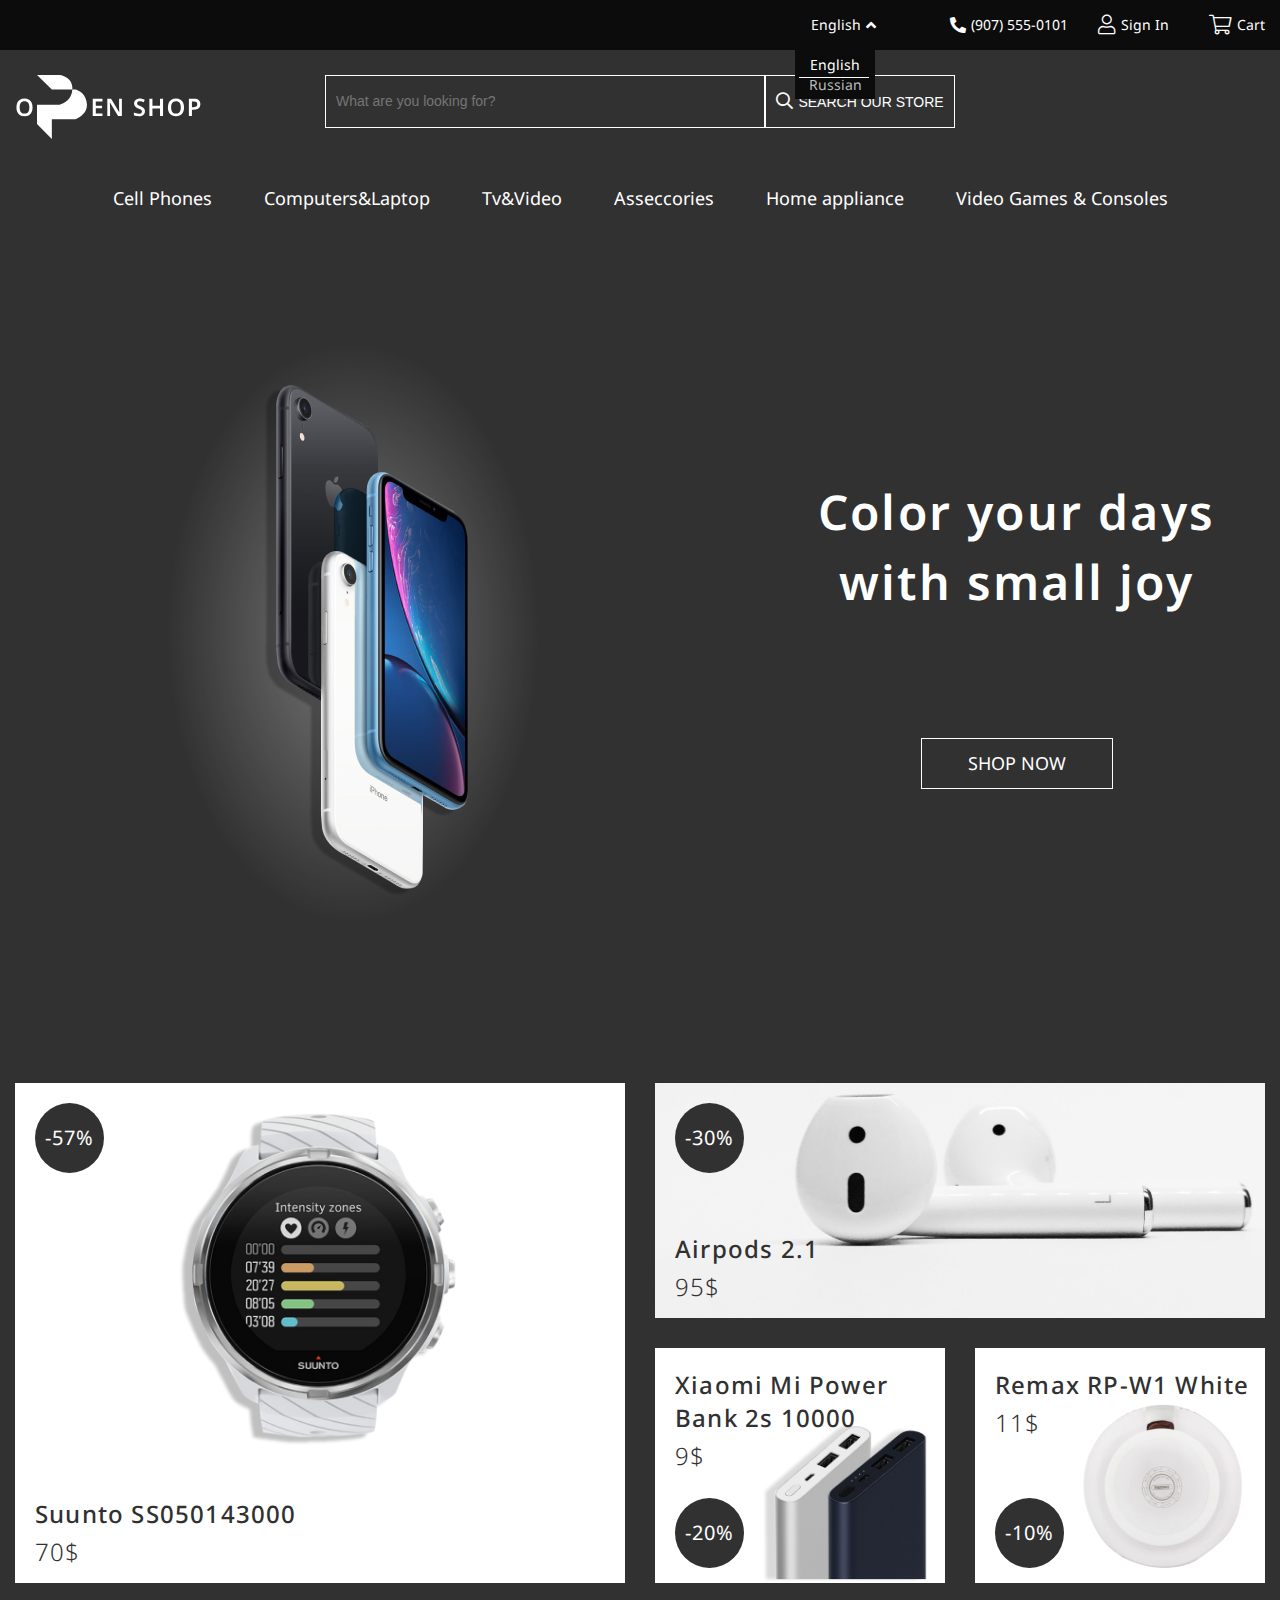
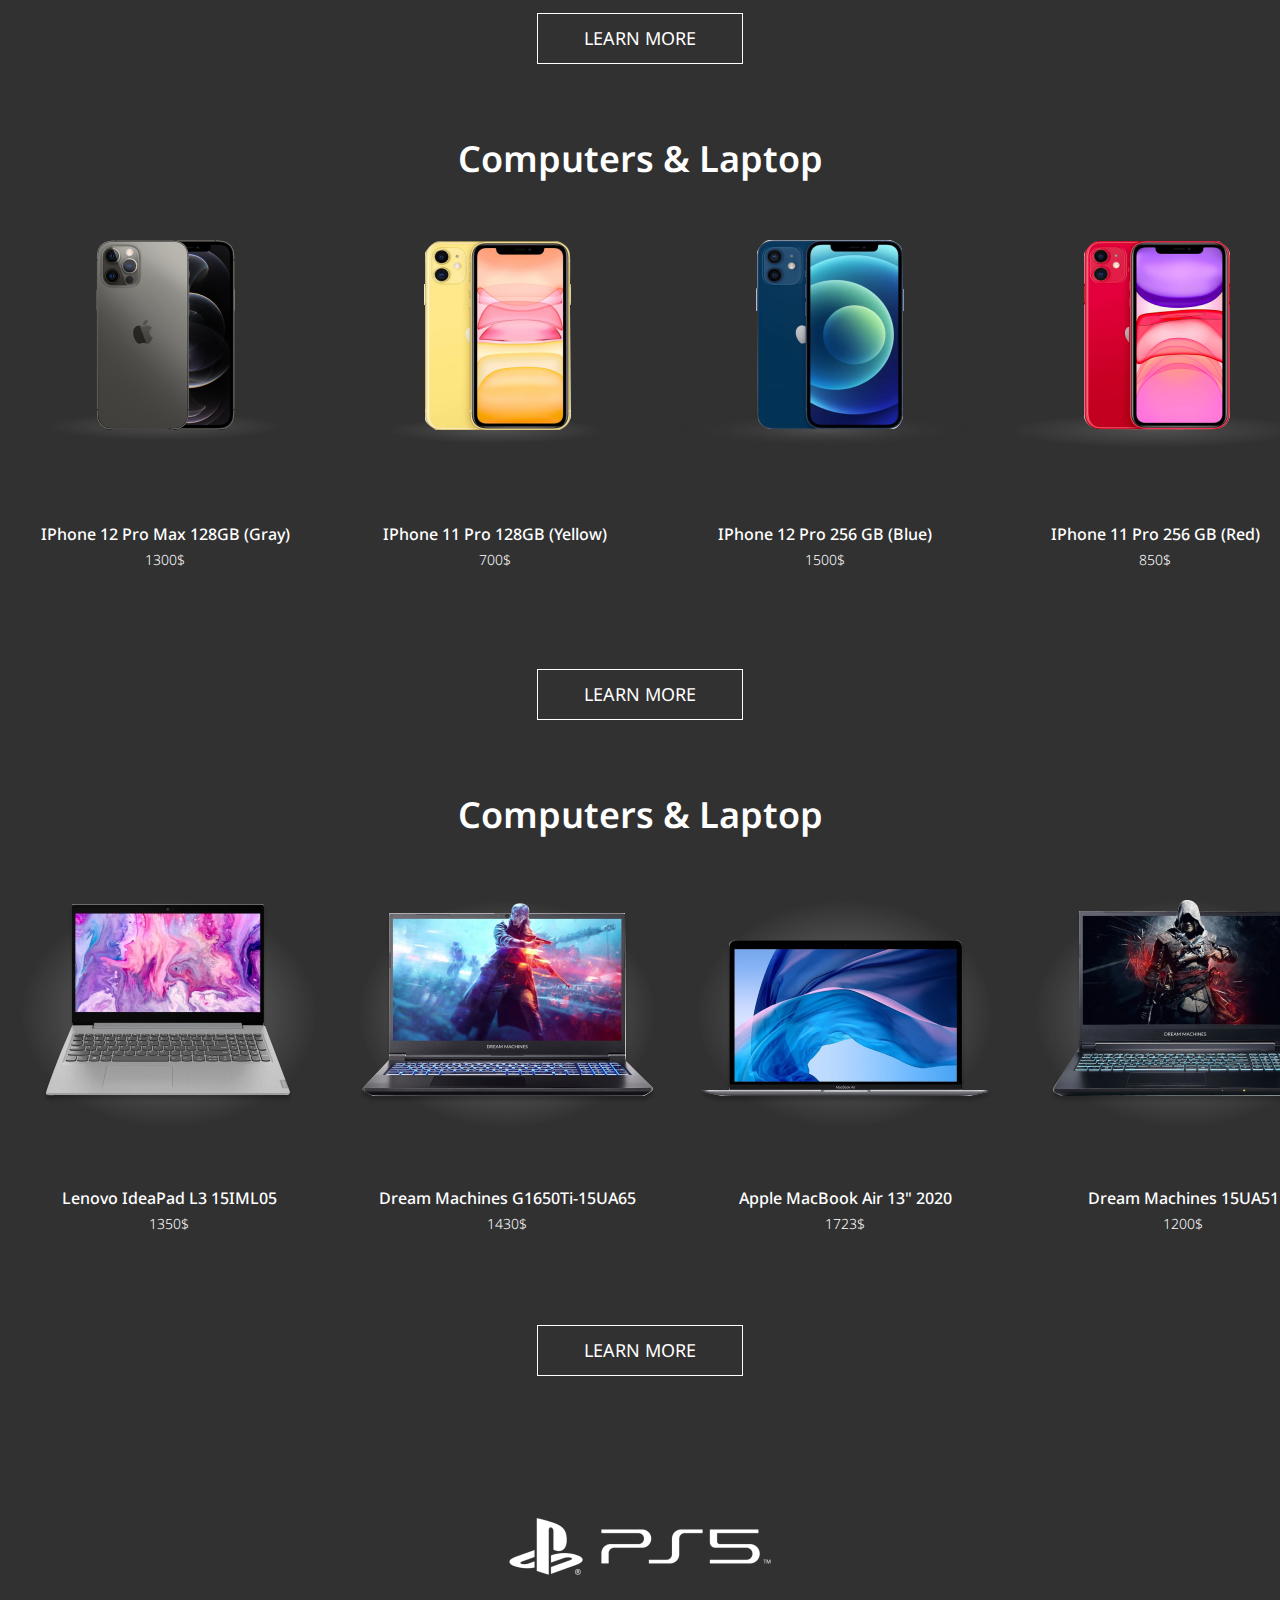
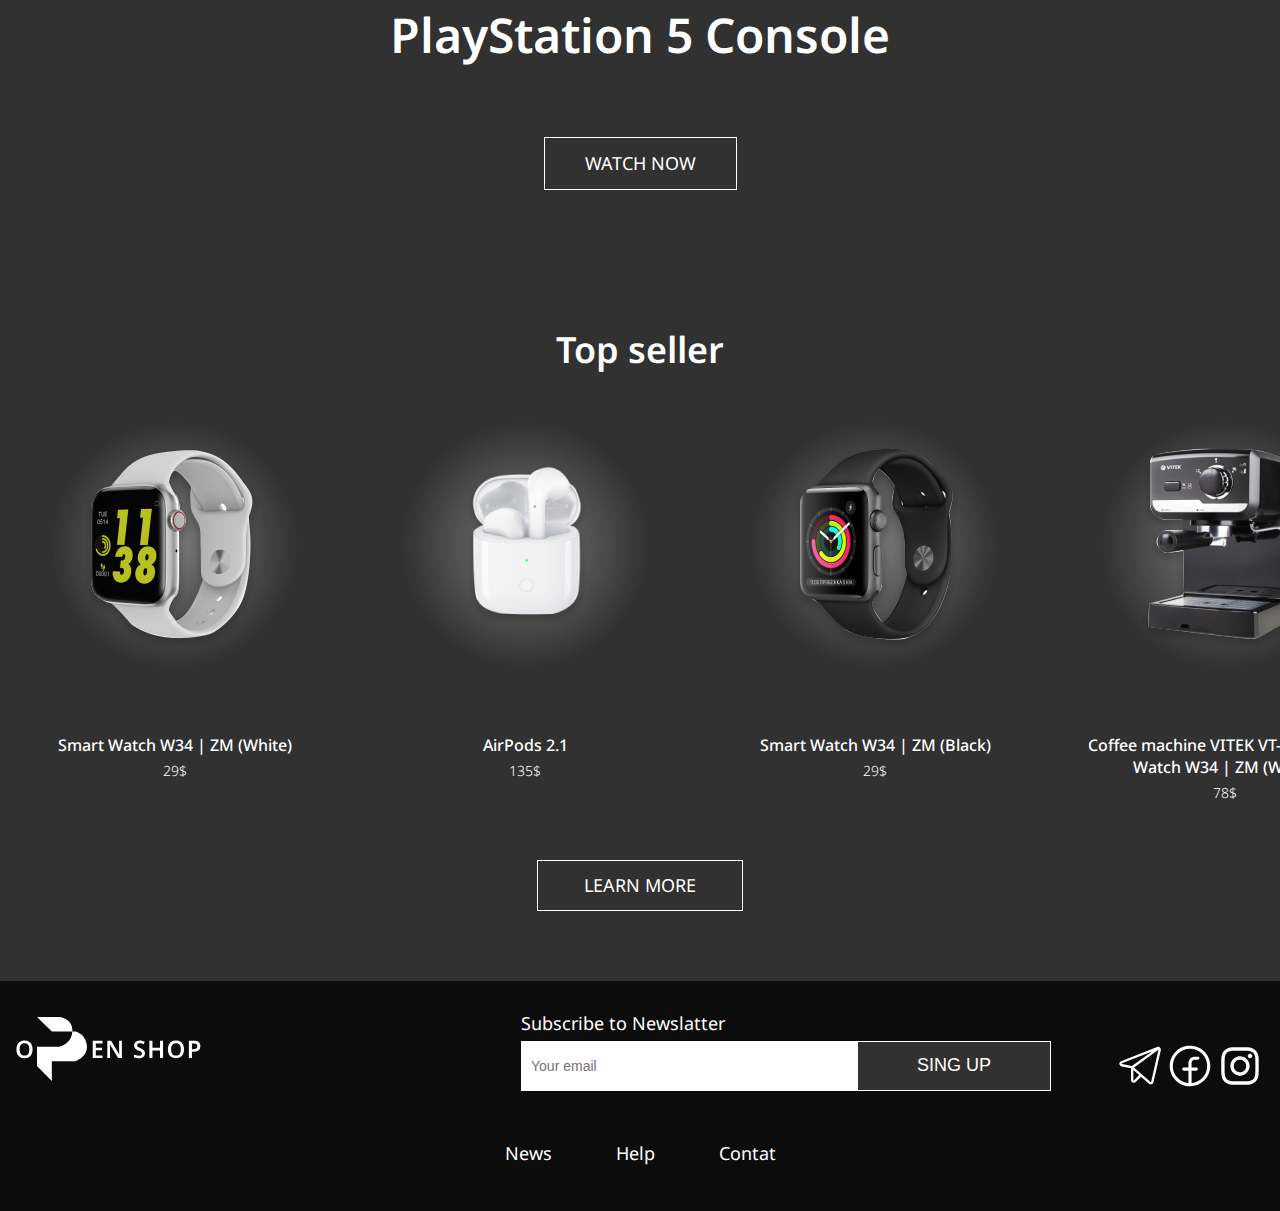
<file: index.html>
<!DOCTYPE html>
<html lang="en">

<head>
    <meta charset="UTF-8">
    <meta http-equiv="X-UA-Compatible" content="IE=edge">
    <meta name="viewport" content="width=device-width, initial-scale=1.0">
    <link rel="stylesheet" href="fonts/all.min.css">
    <link rel="stylesheet" href="style/fonts.css">
    <link rel="stylesheet" href="style/style.css">
    <link rel="stylesheet" href="style/media.css">
    <title>EN SHOP</title>
</head>

<body>

    <header>
        <div class="upper__side">
            <div class="container">
                <div class="upper__side-content">
                    <ul class="upper__side-list">
                        <li class="upper__side-li">
                            <a class="upper__side-link" href="#">
                                <span>English</span><i class="fas fa-angle-up"></i>
                            </a>
                            <div class="upper__side-block">
                                <a href="#">English</a>
                                <a href="#">Russian</a>
                            </div>
                        </li>
                        <li class="upper__side-li">
                            <a class="upper__side-link" href="#">
                                <i class="fas fa-phone-alt"></i><span>(907) 555-0101</span>
                            </a>
                        </li>
                        <li class="upper__side-li">
                            <a class="upper__side-link" href="#">
                                <i class="fal fa-user"></i><span>Sign In</span>
                            </a>
                        </li>
                        <li class="upper__side-li">
                            <a class="upper__side-link" href="#">
                                <i class="fal fa-shopping-cart"></i><span>Cart</span>
                            </a>
                        </li>
                    </ul>
                </div>
            </div>
        </div>
        <nav>
            <div class="container">
                <div class="navbar">
                    <a class="navbar__logo" href="#">
                        <svg width="187" height="64" viewbox="0 0 187 64" fill="none" xmlns="http://www.w3.org/2000/svg">
                            <path d="M87.4737 41H77.7297V23.864H87.4737V26.432H80.8017V30.8H87.0417V33.368H80.8017V38.408H87.4737V41ZM106.88 41H103.064L94.9525 27.56H94.8565C94.8725 27.912 94.8885 28.288 94.9045 28.688C94.9365 29.072 94.9605 29.472 94.9765 29.888C94.9925 30.288 95.0085 30.696 95.0245 31.112C95.0405 31.528 95.0565 31.944 95.0725 32.36V41H92.3125V23.864H96.1045L104.192 37.208H104.264C104.248 36.888 104.232 36.544 104.216 36.176C104.2 35.792 104.184 35.4 104.168 35C104.168 34.6 104.16 34.192 104.144 33.776C104.128 33.36 104.112 32.96 104.096 32.576V23.864H106.88V41ZM129.938 36.32C129.938 37.328 129.69 38.2 129.194 38.936C128.698 39.672 127.978 40.24 127.034 40.64C126.106 41.04 124.994 41.24 123.698 41.24C123.074 41.24 122.474 41.2 121.898 41.12C121.338 41.056 120.802 40.952 120.29 40.808C119.794 40.664 119.33 40.488 118.898 40.28V37.4C119.618 37.72 120.41 38.016 121.274 38.288C122.138 38.544 123.018 38.672 123.914 38.672C124.602 38.672 125.162 38.584 125.594 38.408C126.042 38.216 126.37 37.96 126.578 37.64C126.786 37.304 126.89 36.92 126.89 36.488C126.89 36.008 126.754 35.6 126.482 35.264C126.21 34.928 125.81 34.616 125.282 34.328C124.754 34.04 124.098 33.736 123.314 33.416C122.786 33.192 122.266 32.944 121.754 32.672C121.258 32.384 120.81 32.04 120.41 31.64C120.01 31.24 119.69 30.768 119.45 30.224C119.21 29.68 119.09 29.04 119.09 28.304C119.09 27.328 119.322 26.488 119.786 25.784C120.266 25.08 120.93 24.544 121.778 24.176C122.642 23.808 123.642 23.624 124.778 23.624C125.69 23.624 126.546 23.72 127.346 23.912C128.146 24.104 128.938 24.376 129.722 24.728L128.738 27.2C128.034 26.896 127.354 26.656 126.698 26.48C126.042 26.304 125.37 26.216 124.682 26.216C124.138 26.216 123.674 26.304 123.29 26.48C122.906 26.64 122.618 26.872 122.426 27.176C122.234 27.48 122.138 27.832 122.138 28.232C122.138 28.696 122.258 29.088 122.498 29.408C122.738 29.728 123.106 30.032 123.602 30.32C124.114 30.592 124.77 30.904 125.57 31.256C126.498 31.656 127.282 32.072 127.922 32.504C128.562 32.936 129.058 33.456 129.41 34.064C129.762 34.672 129.938 35.424 129.938 36.32ZM148.053 41H144.981V33.392H137.445V41H134.373V23.864H137.445V30.776H144.981V23.864H148.053V41ZM169.026 32.408C169.026 33.736 168.858 34.944 168.522 36.032C168.202 37.104 167.706 38.032 167.034 38.816C166.378 39.6 165.538 40.2 164.514 40.616C163.506 41.032 162.322 41.24 160.962 41.24C159.586 41.24 158.386 41.032 157.362 40.616C156.354 40.184 155.522 39.584 154.866 38.816C154.21 38.032 153.714 37.096 153.378 36.008C153.058 34.92 152.898 33.712 152.898 32.384C152.898 30.608 153.186 29.064 153.762 27.752C154.354 26.44 155.242 25.424 156.426 24.704C157.626 23.968 159.146 23.6 160.986 23.6C162.794 23.6 164.29 23.968 165.474 24.704C166.658 25.424 167.546 26.448 168.138 27.776C168.73 29.088 169.026 30.632 169.026 32.408ZM156.138 32.408C156.138 33.704 156.306 34.816 156.642 35.744C156.994 36.672 157.522 37.384 158.226 37.88C158.946 38.376 159.858 38.624 160.962 38.624C162.098 38.624 163.018 38.376 163.722 37.88C164.426 37.384 164.946 36.672 165.282 35.744C165.618 34.816 165.786 33.704 165.786 32.408C165.786 30.472 165.41 28.952 164.658 27.848C163.906 26.744 162.682 26.192 160.986 26.192C159.866 26.192 158.946 26.44 158.226 26.936C157.522 27.432 156.994 28.144 156.642 29.072C156.306 30 156.138 31.112 156.138 32.408ZM178.987 23.864C181.211 23.864 182.827 24.328 183.835 25.256C184.859 26.184 185.371 27.464 185.371 29.096C185.371 29.832 185.259 30.536 185.035 31.208C184.811 31.864 184.435 32.456 183.907 32.984C183.379 33.512 182.683 33.928 181.819 34.232C180.971 34.536 179.915 34.688 178.651 34.688H176.947V41H173.875V23.864H178.987ZM178.795 26.408H176.947V32.144H178.339C179.171 32.144 179.875 32.048 180.451 31.856C181.043 31.648 181.491 31.328 181.795 30.896C182.099 30.464 182.251 29.904 182.251 29.216C182.251 28.272 181.971 27.568 181.411 27.104C180.851 26.64 179.979 26.408 178.795 26.408Z" fill="white"/>
                            <mask id="path-2-inside-1_405_684" fill="white">
                            <path d="M22 48.9106V29.6585H44.6406C48.7674 28.7509 56.7738 24.483 57.3616 14.5691H36.8335L22 0H44.6406C48.8911 0.607046 57.3922 4.05854 57.3922 13.0081C57.4023 13.5433 57.3916 14.0636 57.3616 14.5691H60.515C64.5921 15.7832 71.2857 19.2 72 29.6585C72 38.1919 64.3318 42.4932 60.515 44.2276H36.8335V64L22 48.9106Z"/>
                            </mask>
                            <path d="M22 48.9106H-8C-8 56.7782 -4.90932 64.3309 0.606136 69.9416L22 48.9106ZM22 29.6585V-0.341463C5.43146 -0.341463 -8 13.09 -8 29.6585H22ZM44.6406 29.6585V59.6585C46.8076 59.6585 48.9683 59.4237 51.0847 58.9583L44.6406 29.6585ZM57.3922 13.0081H27.3922C27.3922 13.1968 27.394 13.3856 27.3975 13.5742L57.3922 13.0081ZM44.6406 0L48.8821 -29.6987C47.4771 -29.8993 46.0598 -30 44.6406 -30V0ZM22 0V-30C9.81702 -30 -1.15615 -22.6322 -5.76772 -11.3558C-10.3793 -0.0793258 -7.71338 12.8662 0.978395 21.4031L22 0ZM36.8335 14.5691L15.8119 35.9722C21.4217 41.482 28.9704 44.5691 36.8335 44.5691V14.5691ZM60.515 14.5691L69.0771 -14.1831C66.2984 -15.0106 63.4144 -15.4309 60.515 -15.4309V14.5691ZM72 29.6585H102C102 28.9766 101.977 28.2948 101.93 27.6144L72 29.6585ZM60.515 44.2276V74.2276C64.7965 74.2276 69.0283 73.3112 72.9262 71.54L60.515 44.2276ZM36.8335 44.2276V14.2276C20.265 14.2276 6.83349 27.6591 6.83349 44.2276H36.8335ZM36.8335 64L15.4396 85.031C23.9786 93.7173 36.9221 96.3784 48.1954 91.7652C59.4686 87.1521 66.8335 76.1806 66.8335 64H36.8335ZM52 48.9106V29.6585H-8V48.9106H52ZM22 59.6585H44.6406V-0.341463H22V59.6585ZM51.0847 58.9583C62.3965 56.4704 85.6174 44.8729 87.309 16.3449L27.4142 12.7933C27.6289 9.17268 29.5093 5.75363 31.852 3.56572C32.8477 2.6359 33.8213 2.0126 34.6695 1.5805C35.4583 1.17868 36.5856 0.713123 38.1965 0.358819L51.0847 58.9583ZM87.309 16.3448C87.3861 15.0453 87.4114 13.7438 87.3868 12.442L27.3975 13.5742C27.3932 13.3429 27.3971 13.0818 27.4142 12.7934L87.309 16.3448ZM87.3922 13.0081C87.3922 -2.50125 79.4636 -13.7723 70.9797 -20.3429C63.4163 -26.2005 55.0583 -28.8166 48.8821 -29.6987L40.3991 29.6987C38.4734 29.4236 36.4912 28.8368 34.241 27.0941C32.8855 26.0443 31.0852 24.2772 29.6276 21.5902C28.0922 18.7598 27.3922 15.7322 27.3922 13.0081H87.3922ZM44.6406 -30H22V30H44.6406V-30ZM0.978395 21.4031L15.8119 35.9722L57.8551 -6.83398L43.0216 -21.4031L0.978395 21.4031ZM36.8335 44.5691H57.3616V-15.4309H36.8335V44.5691ZM57.3616 44.5691H60.515V-15.4309H57.3616V44.5691ZM51.953 43.3213C51.1449 43.0807 48.6319 42.2306 46.1168 39.6701C44.7968 38.3263 43.7209 36.7487 42.9916 35.0813C42.2731 33.4386 42.1035 32.1967 42.0697 31.7027L101.93 27.6144C101.115 15.6759 96.5038 5.34437 88.9203 -2.37576C81.8605 -9.56281 73.9622 -12.7284 69.0771 -14.1831L51.953 43.3213ZM42 29.6585C42 27.1235 42.607 24.5906 43.6704 22.3637C44.675 20.2598 45.8655 18.8795 46.6339 18.1224C47.9101 16.865 48.7301 16.6308 48.1039 16.9153L72.9262 71.54C76.1168 70.0901 82.6792 66.838 88.7437 60.863C95.2562 54.4467 102 43.9619 102 29.6585H42ZM60.515 14.2276H36.8335V74.2276H60.515V14.2276ZM6.83349 44.2276V64H66.8335V44.2276H6.83349ZM58.2274 42.969L43.3939 27.8796L0.606136 69.9416L15.4396 85.031L58.2274 42.969Z" fill="white" mask="url(#path-2-inside-1_405_684)"/>
                            <path d="M17.5635 32.408C17.5635 34.184 17.2675 35.736 16.6755 37.064C16.0995 38.376 15.2115 39.4 14.0115 40.136C12.8115 40.872 11.3075 41.24 9.49953 41.24C7.67553 41.24 6.16353 40.872 4.96353 40.136C3.77953 39.4 2.89153 38.368 2.29953 37.04C1.72353 35.712 1.43553 34.16 1.43553 32.384C1.43553 30.624 1.72353 29.088 2.29953 27.776C2.89153 26.448 3.77953 25.424 4.96353 24.704C6.16353 23.968 7.68353 23.6 9.52353 23.6C11.3315 23.6 12.8275 23.968 14.0115 24.704C15.2115 25.424 16.0995 26.448 16.6755 27.776C17.2675 29.088 17.5635 30.632 17.5635 32.408ZM4.67553 32.408C4.67553 34.344 5.05953 35.864 5.82753 36.968C6.59553 38.072 7.81953 38.624 9.49953 38.624C11.1955 38.624 12.4195 38.072 13.1715 36.968C13.9395 35.864 14.3235 34.344 14.3235 32.408C14.3235 30.472 13.9475 28.952 13.1955 27.848C12.4435 26.744 11.2195 26.192 9.52353 26.192C7.84353 26.192 6.61153 26.744 5.82753 27.848C5.05953 28.952 4.67553 30.472 4.67553 32.408Z" fill="white"/>
                            </svg>                            
                    </a>
                    <div class="navbar__bottom-side">
                        <form class="navbar__form" action="">
                            <input class="navbar__input" type="search" placeholder="What are you looking for?">
                            <button class="navbar__btn">
                                <i class="far fa-search"></i><span>SEARCH OUR STORE</span>
                            </button>
                        </form>
                        <ul class="navbar__menu">
                            <li class="navbar__menu-li">
                                <a class="navbar__menu_link" href="#">Cell Phones</a>
                                <div class="navbar__link-block">
                                    <div class="navbar__link-items">
                                        <div class="navbar__link-item">
                                            <h3>Cell Phones</h3>
                                            <ul class="navbar__list">
                                                <li class="navbar__list-li">
                                                    <a class="navbar__list-link" href="phones.html">Xiaomi</a>
                                                </li>
                                                <li class="navbar__list-li">
                                                    <a class="navbar__list-link" href="phones.html">Apple</a>
                                                </li>
                                                <li class="navbar__list-li">
                                                    <a class="navbar__list-link" href="phones.html">Samsung</a>
                                                </li>
                                                <li class="navbar__list-li">
                                                    <a class="navbar__list-link" href="phones.html">Huawei</a>
                                                </li>
                                                <li class="navbar__list-li">
                                                    <a class="navbar__list-link" href="#">BQ</a>
                                                </li>
                                                <li class="navbar__list-li">
                                                    <a class="navbar__list-link" href="#">Nokia</a>
                                                </li>
                                                <li class="navbar__list-li">
                                                    <a class="navbar__list-link" href="#">Inoi</a>
                                                </li>
                                                <li class="navbar__list-li">
                                                    <a class="navbar__list-link" href="#">Vivo</a>
                                                </li>
                                            </ul>
                                        </div>
                                        <div class="navbar__link-item">
                                            <h3>Tablets</h3>
                                            <ul class="navbar__list">
                                                <li class="navbar__list-li">
                                                    <a class="navbar__list-link" href="#">Xiaomi</a>
                                                </li>
                                                <li class="navbar__list-li">
                                                    <a class="navbar__list-link" href="apple.html">Apple</a>
                                                </li>
                                                <li class="navbar__list-li">
                                                    <a class="navbar__list-link" href="#">Samsung</a>
                                                </li>
                                                <li class="navbar__list-li">
                                                    <a class="navbar__list-link" href="#">Huawei</a>
                                                </li>
                                                <li class="navbar__list-li">
                                                    <a class="navbar__list-link" href="#">BQ</a>
                                                </li>
                                                <li class="navbar__list-li">
                                                    <a class="navbar__list-link" href="#">More...</a>
                                                </li>
                                            </ul>
                                        </div>
                                    </div>
                                </div>
                            </li>
                            <li class="navbar__menu-li">
                                <a class="navbar__menu_link" href="#">Computers&Laptop</a>
                            </li>
                            <li class="navbar__menu-li">
                                <a class="navbar__menu_link" href="#">Tv&Video</a>
                            </li>
                            <li class="navbar__menu-li">
                                <a class="navbar__menu_link" href="#">Asseccories</a>
                            </li>
                            <li class="navbar__menu-li">
                                <a class="navbar__menu_link" href="#">Home appliance</a>
                            </li>
                            <li class="navbar__menu-li">
                                <a class="navbar__menu_link" href="#">Video Games & Consoles</a>
                            </li>
                        </ul>
                    </div>
                </div>
            </div>
        </nav>
        <div class="header__bg">
            <div class="container">
                <div class="header__bg-content">
                    <div class="header__bg-img">
                            <img src="img/header-bg.png" alt="">
                    </div>
                    <div class="header__bg-info">
                        <h1>Color your days with small joy</h1>
                        <a class="header__bg-btn" href="#">SHOP NOW</a>
                    </div>
                </div>
            </div>
        </div>
    </header>

    <main>
        <section class="section__sales">
            <div class="container">
                <div class="section__sales-content">
                    <div class="section__sales-watch">
                        <img src="img/watch.png" alt="">
                        <div class="section__sales-block">
                            <h5>-57%</h5>
                            <div class="section__sales-info">
                                <h3>Suunto SS050143000</h3>
                                <p>70$</p>
                            </div>
                        </div>
                    </div>
                    <div class="section__sales-airpods">
                        <img src="img/airpods.png" alt="">
                        <div class="section__sales-block">
                            <h5>-30%</h5>
                            <div class="section__sales-info">
                                <h3>Airpods 2.1</h3>
                                <p>95$</p>
                            </div>
                        </div>
                    </div>
                    <div class="section__sales-mi">
                        <img src="img/mi.png" alt="">
                        <div class="section__sales-block reverse">
                            <h5>-20%</h5>
                            <div class="section__sales-info">
                                <h3>Xiaomi Mi Power Bank 2s 10000</h3>
                                <p>9$</p>
                            </div>
                        </div>
                    </div>
                    <div class="section__sales-remax">
                        <img src="img/remax.png" alt="">
                        <div class="section__sales-block reverse">
                            <h5>-10%</h5>
                            <div class="section__sales-info">
                                <h3>Remax RP-W1 White</h3>
                                <p>11$</p>
                            </div>
                        </div>
                    </div>
                </div>
                <div class="secion__link">
                    <a class="section__btn" href="#">LEARN MORE</a>
                </div>
            </div>
        </section>
        <section class="section__phone">
            <div class="container">
                <div class="section__phone-content">
                    <h3 class="section__title">Computers & Laptop</h3>
                    <div class="section__block">
                        <div class="section__item">
                            <img src="img/cell phone 1.png" alt="">
                            <h5>IPhone 12 Pro Max 128GB (Gray)</h5>
                            <p>1300$</p>
                        </div>
                        <div class="section__item">
                            <img src="img/cell phone 2.png" alt="">
                            <h5>IPhone 11 Pro 128GB (Yellow)</h5>
                            <p>700$</p>
                        </div>
                        <div class="section__item">
                            <img src="img/cell phone 3.png" alt="">
                            <h5>IPhone 12 Pro 256 GB (Blue)</h5>
                            <p>1500$</p>
                        </div>
                        <div class="section__item">
                            <img src="img/cell phone 4.png" alt="">
                            <h5>IPhone 11 Pro 256 GB (Red)</h5>
                            <p>850$</p>
                        </div>
                    </div>
                    <div class="secion__link">
                        <a class="section__btn section__btn-second" href="#">LEARN MORE</a>
                    </div>
                </div>
            </div>
        </section>
        <section class="section__laptop">
            <div class="container">
                <div class="section__laptop-content">
                    <h3 class="section__title">Computers & Laptop</h3>
                    <div class="section__block">
                        <div class="section__item">
                            <img src="img/laptop 1.png" alt="">
                            <h5>Lenovo IdeaPad L3 15IML05</h5>
                            <p>1350$</p>
                        </div>
                        <div class="section__item">
                            <img src="img/laptop 2.png" alt="">
                            <h5>Dream Machines G1650Ti-15UA65</h5>
                            <p>1430$</p>
                        </div>
                        <div class="section__item">
                            <img src="img/laptop 3.png" alt="">
                            <h5>Apple MacBook Air 13" 2020</h5>
                            <p>1723$</p>
                        </div>
                        <div class="section__item">
                            <img src="img/laptop 4.png" alt="">
                            <h5>Dream Machines 15UA51</h5>
                            <p>1200$</p>
                        </div>
                    </div>
                    <div class="secion__link">
                        <a class="section__btn section__btn-second" href="#">LEARN MORE</a>
                    </div>
                </div>
            </div>
        </section>
        <section class="section__playstation">
            <div class="container">
                <div class="section__playstation-content">
                        <div class="section__playstatiob-img">
                            <img src="img/playstation-logo.png" alt="">
                        </div>
                        <h2>PlayStation 5 Console</h2>
                        <a class="section__playstation-btn" href="#">WATCH NOW</a>
                    </div>
            </div>
        </section>
        <section class="section__seller">
            <div class="container">
                <div class="section__seller-content">
                    <h3 class="section__title">Top seller</h3>
                    <div class="section__block">
                        <div class="section__item">
                            <img src="img/smart watch.png" alt="">
                            <h5>Smart Watch W34 | ZM (White)</h5>
                            <p>29$</p>
                        </div>
                        <div class="section__item">
                            <img src="img/airpods 2.1.png" alt="">
                            <h5>AirPods 2.1</h5>
                            <p>135$</p>
                        </div>
                        <div class="section__item">
                            <img src="img/smart watch black.png" alt="">
                            <h5>Smart Watch W34 | ZM (Black)</h5>
                            <p>29$</p>
                        </div>
                        <div class="section__item">
                            <img src="img/coffee machine.png" alt="">
                            <h5>Coffee machine VITEK VT-1526Smart Watch W34 | ZM (White)</h5>
                            <p>78$</p>
                        </div>
                    </div>
                    <div class="secion__link">
                        <a class="section__btn section__btn-second" href="#">LEARN MORE</a>
                    </div>
                </div>
            </div>
        </section>
    </main>

    <footer>
        <div class="container">
            <div class="footer__content">
                <div class="footer__content-top-side">
                    <a href="#">
                        <svg width="187" height="64" viewbox="0 0 187 64" fill="none" xmlns="http://www.w3.org/2000/svg">
                            <mask id="path-1-inside-1_405_801" fill="white">
                            <path d="M22 48.9106V29.6585H44.6406C48.7674 28.7509 56.7738 24.483 57.3616 14.5691H36.8335L22 0H44.6406C48.8911 0.607046 57.3922 4.05854 57.3922 13.0081C57.4023 13.5433 57.3916 14.0636 57.3616 14.5691H60.515C64.5921 15.7832 71.2857 19.2 72 29.6585C72 38.1919 64.3318 42.4932 60.515 44.2276H36.8335V64L22 48.9106Z"/>
                            </mask>
                            <path d="M22 48.9106H-8C-8 56.7782 -4.90932 64.3309 0.606136 69.9416L22 48.9106ZM22 29.6585V-0.341463C5.43146 -0.341463 -8 13.09 -8 29.6585H22ZM44.6406 29.6585V59.6585C46.8076 59.6585 48.9683 59.4237 51.0847 58.9583L44.6406 29.6585ZM57.3922 13.0081H27.3922C27.3922 13.1968 27.394 13.3856 27.3975 13.5742L57.3922 13.0081ZM44.6406 0L48.8821 -29.6987C47.4771 -29.8993 46.0598 -30 44.6406 -30V0ZM22 0V-30C9.81702 -30 -1.15615 -22.6322 -5.76772 -11.3558C-10.3793 -0.0793258 -7.71338 12.8662 0.978395 21.4031L22 0ZM36.8335 14.5691L15.8119 35.9722C21.4217 41.482 28.9704 44.5691 36.8335 44.5691V14.5691ZM60.515 14.5691L69.0771 -14.1831C66.2984 -15.0106 63.4144 -15.4309 60.515 -15.4309V14.5691ZM72 29.6585H102C102 28.9766 101.977 28.2948 101.93 27.6144L72 29.6585ZM60.515 44.2276V74.2276C64.7965 74.2276 69.0283 73.3112 72.9262 71.54L60.515 44.2276ZM36.8335 44.2276V14.2276C20.265 14.2276 6.83349 27.6591 6.83349 44.2276H36.8335ZM36.8335 64L15.4396 85.031C23.9786 93.7173 36.9221 96.3784 48.1954 91.7652C59.4686 87.1521 66.8335 76.1806 66.8335 64H36.8335ZM52 48.9106V29.6585H-8V48.9106H52ZM22 59.6585H44.6406V-0.341463H22V59.6585ZM51.0847 58.9583C62.3965 56.4704 85.6174 44.8729 87.309 16.3449L27.4142 12.7933C27.6289 9.17268 29.5093 5.75363 31.852 3.56572C32.8477 2.6359 33.8213 2.0126 34.6695 1.5805C35.4583 1.17868 36.5856 0.713123 38.1965 0.358819L51.0847 58.9583ZM87.309 16.3448C87.3861 15.0453 87.4114 13.7438 87.3868 12.442L27.3975 13.5742C27.3932 13.3429 27.3971 13.0818 27.4142 12.7934L87.309 16.3448ZM87.3922 13.0081C87.3922 -2.50125 79.4636 -13.7723 70.9797 -20.3429C63.4163 -26.2005 55.0583 -28.8166 48.8821 -29.6987L40.3991 29.6987C38.4734 29.4236 36.4912 28.8368 34.241 27.0941C32.8855 26.0443 31.0852 24.2772 29.6276 21.5902C28.0922 18.7598 27.3922 15.7322 27.3922 13.0081H87.3922ZM44.6406 -30H22V30H44.6406V-30ZM0.978395 21.4031L15.8119 35.9722L57.8551 -6.83398L43.0216 -21.4031L0.978395 21.4031ZM36.8335 44.5691H57.3616V-15.4309H36.8335V44.5691ZM57.3616 44.5691H60.515V-15.4309H57.3616V44.5691ZM51.953 43.3213C51.1449 43.0807 48.6319 42.2306 46.1168 39.6701C44.7968 38.3263 43.7209 36.7487 42.9916 35.0813C42.2731 33.4386 42.1035 32.1967 42.0697 31.7027L101.93 27.6144C101.115 15.6759 96.5038 5.34437 88.9203 -2.37576C81.8605 -9.56281 73.9622 -12.7284 69.0771 -14.1831L51.953 43.3213ZM42 29.6585C42 27.1235 42.607 24.5906 43.6704 22.3637C44.675 20.2598 45.8655 18.8795 46.6339 18.1224C47.9101 16.865 48.7301 16.6308 48.1039 16.9153L72.9262 71.54C76.1168 70.0901 82.6792 66.838 88.7437 60.863C95.2562 54.4467 102 43.9619 102 29.6585H42ZM60.515 14.2276H36.8335V74.2276H60.515V14.2276ZM6.83349 44.2276V64H66.8335V44.2276H6.83349ZM58.2274 42.969L43.3939 27.8796L0.606136 69.9416L15.4396 85.031L58.2274 42.969Z" fill="white" mask="url(#path-1-inside-1_405_801)"/>
                            <path d="M87.4737 41H77.7297V23.864H87.4737V26.432H80.8017V30.8H87.0417V33.368H80.8017V38.408H87.4737V41ZM106.88 41H103.064L94.9525 27.56H94.8565C94.8725 27.912 94.8885 28.288 94.9045 28.688C94.9365 29.072 94.9605 29.472 94.9765 29.888C94.9925 30.288 95.0085 30.696 95.0245 31.112C95.0405 31.528 95.0565 31.944 95.0725 32.36V41H92.3125V23.864H96.1045L104.192 37.208H104.264C104.248 36.888 104.232 36.544 104.216 36.176C104.2 35.792 104.184 35.4 104.168 35C104.168 34.6 104.16 34.192 104.144 33.776C104.128 33.36 104.112 32.96 104.096 32.576V23.864H106.88V41ZM129.938 36.32C129.938 37.328 129.69 38.2 129.194 38.936C128.698 39.672 127.978 40.24 127.034 40.64C126.106 41.04 124.994 41.24 123.698 41.24C123.074 41.24 122.474 41.2 121.898 41.12C121.338 41.056 120.802 40.952 120.29 40.808C119.794 40.664 119.33 40.488 118.898 40.28V37.4C119.618 37.72 120.41 38.016 121.274 38.288C122.138 38.544 123.018 38.672 123.914 38.672C124.602 38.672 125.162 38.584 125.594 38.408C126.042 38.216 126.37 37.96 126.578 37.64C126.786 37.304 126.89 36.92 126.89 36.488C126.89 36.008 126.754 35.6 126.482 35.264C126.21 34.928 125.81 34.616 125.282 34.328C124.754 34.04 124.098 33.736 123.314 33.416C122.786 33.192 122.266 32.944 121.754 32.672C121.258 32.384 120.81 32.04 120.41 31.64C120.01 31.24 119.69 30.768 119.45 30.224C119.21 29.68 119.09 29.04 119.09 28.304C119.09 27.328 119.322 26.488 119.786 25.784C120.266 25.08 120.93 24.544 121.778 24.176C122.642 23.808 123.642 23.624 124.778 23.624C125.69 23.624 126.546 23.72 127.346 23.912C128.146 24.104 128.938 24.376 129.722 24.728L128.738 27.2C128.034 26.896 127.354 26.656 126.698 26.48C126.042 26.304 125.37 26.216 124.682 26.216C124.138 26.216 123.674 26.304 123.29 26.48C122.906 26.64 122.618 26.872 122.426 27.176C122.234 27.48 122.138 27.832 122.138 28.232C122.138 28.696 122.258 29.088 122.498 29.408C122.738 29.728 123.106 30.032 123.602 30.32C124.114 30.592 124.77 30.904 125.57 31.256C126.498 31.656 127.282 32.072 127.922 32.504C128.562 32.936 129.058 33.456 129.41 34.064C129.762 34.672 129.938 35.424 129.938 36.32ZM148.053 41H144.981V33.392H137.445V41H134.373V23.864H137.445V30.776H144.981V23.864H148.053V41ZM169.026 32.408C169.026 33.736 168.858 34.944 168.522 36.032C168.202 37.104 167.706 38.032 167.034 38.816C166.378 39.6 165.538 40.2 164.514 40.616C163.506 41.032 162.322 41.24 160.962 41.24C159.586 41.24 158.386 41.032 157.362 40.616C156.354 40.184 155.522 39.584 154.866 38.816C154.21 38.032 153.714 37.096 153.378 36.008C153.058 34.92 152.898 33.712 152.898 32.384C152.898 30.608 153.186 29.064 153.762 27.752C154.354 26.44 155.242 25.424 156.426 24.704C157.626 23.968 159.146 23.6 160.986 23.6C162.794 23.6 164.29 23.968 165.474 24.704C166.658 25.424 167.546 26.448 168.138 27.776C168.73 29.088 169.026 30.632 169.026 32.408ZM156.138 32.408C156.138 33.704 156.306 34.816 156.642 35.744C156.994 36.672 157.522 37.384 158.226 37.88C158.946 38.376 159.858 38.624 160.962 38.624C162.098 38.624 163.018 38.376 163.722 37.88C164.426 37.384 164.946 36.672 165.282 35.744C165.618 34.816 165.786 33.704 165.786 32.408C165.786 30.472 165.41 28.952 164.658 27.848C163.906 26.744 162.682 26.192 160.986 26.192C159.866 26.192 158.946 26.44 158.226 26.936C157.522 27.432 156.994 28.144 156.642 29.072C156.306 30 156.138 31.112 156.138 32.408ZM178.987 23.864C181.211 23.864 182.827 24.328 183.835 25.256C184.859 26.184 185.371 27.464 185.371 29.096C185.371 29.832 185.259 30.536 185.035 31.208C184.811 31.864 184.435 32.456 183.907 32.984C183.379 33.512 182.683 33.928 181.819 34.232C180.971 34.536 179.915 34.688 178.651 34.688H176.947V41H173.875V23.864H178.987ZM178.795 26.408H176.947V32.144H178.339C179.171 32.144 179.875 32.048 180.451 31.856C181.043 31.648 181.491 31.328 181.795 30.896C182.099 30.464 182.251 29.904 182.251 29.216C182.251 28.272 181.971 27.568 181.411 27.104C180.851 26.64 179.979 26.408 178.795 26.408Z" fill="white"/>
                            <path d="M17.5635 32.408C17.5635 34.184 17.2675 35.736 16.6755 37.064C16.0995 38.376 15.2115 39.4 14.0115 40.136C12.8115 40.872 11.3075 41.24 9.49953 41.24C7.67553 41.24 6.16353 40.872 4.96353 40.136C3.77953 39.4 2.89153 38.368 2.29953 37.04C1.72353 35.712 1.43553 34.16 1.43553 32.384C1.43553 30.624 1.72353 29.088 2.29953 27.776C2.89153 26.448 3.77953 25.424 4.96353 24.704C6.16353 23.968 7.68353 23.6 9.52353 23.6C11.3315 23.6 12.8275 23.968 14.0115 24.704C15.2115 25.424 16.0995 26.448 16.6755 27.776C17.2675 29.088 17.5635 30.632 17.5635 32.408ZM4.67553 32.408C4.67553 34.344 5.05953 35.864 5.82753 36.968C6.59553 38.072 7.81953 38.624 9.49953 38.624C11.1955 38.624 12.4195 38.072 13.1715 36.968C13.9395 35.864 14.3235 34.344 14.3235 32.408C14.3235 30.472 13.9475 28.952 13.1955 27.848C12.4435 26.744 11.2195 26.192 9.52353 26.192C7.84353 26.192 6.61153 26.744 5.82753 27.848C5.05953 28.952 4.67553 30.472 4.67553 32.408Z" fill="white"/>
                            </svg>
                    </a>
                        <div class="footer__right-side">
                            <div class="newslater">
                                <h3>Subscribe to Newslatter</h3>
                                <form class="footer__form" action="">
                                    <input class="footer__form-input" type="email" placeholder="Your email">
                                    <button class="footer__form-btn">SING UP</button>
                                </form>     
                            </div>     
                            <div class="social-medias">
                                <a href="#">
                                    <svg width="50" height="50" viewbox="0 0 50 50" fill="none" xmlns="http://www.w3.org/2000/svg">
                                        <path d="M44.9126 6.4947C44.5359 6.16932 44.0773 5.95323 43.5865 5.86984C43.0958 5.78646 42.5916 5.83896 42.1286 6.02165L6.08229 20.1828C5.53249 20.3988 5.06742 20.787 4.75665 21.2893C4.44589 21.7916 4.30616 22.3811 4.35836 22.9695C4.41056 23.5579 4.65189 24.1135 5.04623 24.5533C5.44057 24.9931 5.96673 25.2933 6.54596 25.4091L16.0159 27.3029V39.0593C16.0153 39.6004 16.1754 40.1295 16.4757 40.5795C16.7761 41.0296 17.2033 41.3803 17.7032 41.5874C18.2031 41.7944 18.7532 41.8484 19.2838 41.7426C19.8144 41.6367 20.3017 41.3758 20.6838 40.9927L26.0098 35.6666L33.9756 42.6767C34.4711 43.1166 35.1104 43.3599 35.7729 43.3607C36.0609 43.3603 36.3471 43.3149 36.6211 43.2261C37.0731 43.0828 37.4795 42.8235 37.8 42.474C38.1204 42.1245 38.3436 41.6972 38.4473 41.2345L45.7936 9.17731C45.9055 8.69232 45.8826 8.18596 45.7273 7.71307C45.572 7.24017 45.2904 6.81877 44.9128 6.4945L44.9126 6.4947ZM6.69303 22.7623C6.68037 22.6776 6.69815 22.5911 6.74321 22.5183C6.78826 22.4454 6.85768 22.3909 6.93912 22.3644L37.101 10.515L16.9161 25.0929L7.00553 23.1107C6.92063 23.099 6.84264 23.0576 6.78542 22.9938C6.7282 22.93 6.69546 22.8479 6.69303 22.7623V22.7623ZM19.0264 39.3357C18.9718 39.3903 18.9022 39.4275 18.8264 39.4426C18.7507 39.4576 18.6721 39.4499 18.6008 39.4204C18.5294 39.3908 18.4684 39.3407 18.4255 39.2765C18.3826 39.2123 18.3596 39.1368 18.3596 39.0595V28.9345L24.2469 34.1154L19.0264 39.3357ZM36.1628 40.7111C36.1477 40.7771 36.1157 40.838 36.07 40.8879C36.0243 40.9379 35.9664 40.975 35.9019 40.9958C35.8375 41.0166 35.7688 41.0203 35.7025 41.0066C35.6363 40.9928 35.5747 40.9621 35.5239 40.9174L19.0641 26.4328L43.4751 8.8027L36.1628 40.7111Z" fill="white"/>
                                        </svg>
                                </a>
                                <a href="#">
                                    <svg width="50" height="50" viewbox="0 0 50 50" fill="none" xmlns="http://www.w3.org/2000/svg">
                                        <path d="M45.3125 25C45.3125 20.9828 44.1213 17.0558 41.8896 13.7155C39.6578 10.3753 36.4858 7.77175 32.7744 6.23419C29.0631 4.69664 24.9792 4.29409 21.0391 5.07744C17.099 5.86079 13.4797 7.79486 10.6387 10.6351C7.79774 13.4754 5.86276 17.0942 5.07843 21.0341C4.29409 24.974 4.69562 29.058 6.23225 32.7697C7.76888 36.4815 10.3716 39.6542 13.7113 41.8868C17.051 44.1193 20.9777 45.3115 24.9949 45.3125H25L25.0051 45.3123C30.3895 45.3049 35.5512 43.1624 39.3582 39.3545C43.1651 35.5467 45.3064 30.3845 45.3125 25ZM26.5625 42.1156V29.6877H31.25C31.6644 29.6877 32.0618 29.5231 32.3549 29.2301C32.6479 28.937 32.8125 28.5396 32.8125 28.1252C32.8125 27.7108 32.6479 27.3134 32.3549 27.0203C32.0618 26.7273 31.6644 26.5627 31.25 26.5627H26.5625V21.8752C26.5634 21.0467 26.893 20.2524 27.4788 19.6665C28.0647 19.0807 28.859 18.7511 29.6875 18.7502H32.8125C33.2269 18.7502 33.6243 18.5856 33.9174 18.2926C34.2104 17.9995 34.375 17.6021 34.375 17.1877C34.375 16.7733 34.2104 16.3759 33.9174 16.0828C33.6243 15.7898 33.2269 15.6252 32.8125 15.6252H29.6875C28.0305 15.6271 26.4418 16.2861 25.2701 17.4578C24.0984 18.6295 23.4394 20.2182 23.4375 21.8752V26.5627H18.75C18.3356 26.5627 17.9382 26.7273 17.6452 27.0203C17.3521 27.3134 17.1875 27.7108 17.1875 28.1252C17.1875 28.5396 17.3521 28.937 17.6452 29.2301C17.9382 29.5231 18.3356 29.6877 18.75 29.6877H23.4375V42.1156C19.0328 41.7135 14.9527 39.6289 12.0458 36.2952C9.1389 32.9616 7.62906 28.6357 7.83031 24.2172C8.03157 19.7988 9.92842 15.628 13.1263 12.5725C16.3242 9.51692 20.577 7.8118 25 7.8118C29.423 7.8118 33.6758 9.51692 36.8737 12.5725C40.0716 15.628 41.9685 19.7988 42.1697 24.2172C42.371 28.6357 40.8611 32.9616 37.9542 36.2952C35.0473 39.6289 30.9672 41.7135 26.5625 42.1156Z" fill="white"/>
                                        </svg>
                                </a>
                                <a href="#">
                                    <svg width="50" height="50" viewbox="0 0 50 50" fill="none" xmlns="http://www.w3.org/2000/svg">
                                        <path d="M35.0098 17.2405C36.2524 17.2405 37.2598 16.2331 37.2598 14.9905C37.2598 13.7478 36.2524 12.7405 35.0098 12.7405C33.7671 12.7405 32.7598 13.7478 32.7598 14.9905C32.7598 16.2331 33.7671 17.2405 35.0098 17.2405Z" fill="white"/>
                                        <path d="M25.0002 15.3718C23.0959 15.3718 21.2344 15.9365 19.6511 16.9945C18.0678 18.0524 16.8337 19.5561 16.105 21.3154C15.3762 23.0747 15.1856 25.0106 15.5571 26.8783C15.9286 28.746 16.8456 30.4615 18.1921 31.8081C19.5386 33.1546 21.2542 34.0716 23.1218 34.4431C24.9895 34.8146 26.9254 34.6239 28.6847 33.8952C30.444 33.1664 31.9477 31.9324 33.0057 30.3491C34.0636 28.7657 34.6283 26.9042 34.6283 25C34.6283 22.4464 33.6139 19.9975 31.8083 18.1918C30.0027 16.3862 27.5537 15.3718 25.0002 15.3718ZM25.0002 31.25C23.7641 31.25 22.5557 30.8834 21.5279 30.1966C20.5001 29.5099 19.699 28.5338 19.226 27.3917C18.7529 26.2497 18.6291 24.993 18.8703 23.7806C19.1114 22.5683 19.7067 21.4546 20.5808 20.5805C21.4549 19.7065 22.5685 19.1112 23.7809 18.87C24.9933 18.6289 26.2499 18.7527 27.392 19.2257C28.534 19.6988 29.5101 20.4998 30.1969 21.5276C30.8836 22.5554 31.2502 23.7638 31.2502 25C31.2502 26.6576 30.5917 28.2473 29.4196 29.4194C28.2475 30.5915 26.6578 31.25 25.0002 31.25Z" fill="white"/>
                                        <path d="M25 9.62813C30.0063 9.62813 30.6 9.64687 32.5766 9.7375C33.7654 9.75161 34.9429 9.96989 36.0578 10.3828C36.8667 10.6948 37.6012 11.1727 38.2143 11.7857C38.8273 12.3988 39.3052 13.1333 39.6172 13.9422C40.0301 15.0571 40.2484 16.2346 40.2625 17.4234C40.3531 19.4 40.3719 19.9937 40.3719 25.0016C40.3719 30.0094 40.3531 30.6 40.2625 32.5766C40.2484 33.7654 40.0301 34.9429 39.6172 36.0578C39.3052 36.8667 38.8273 37.6012 38.2143 38.2143C37.6012 38.8273 36.8667 39.3052 36.0578 39.6172C34.9429 40.0301 33.7654 40.2484 32.5766 40.2625C30.6 40.3531 30.0063 40.3719 25 40.3719C19.9937 40.3719 19.4 40.3531 17.4234 40.2625C16.2346 40.2484 15.0571 40.0301 13.9422 39.6172C13.1333 39.3052 12.3988 38.8273 11.7857 38.2143C11.1727 37.6012 10.6948 36.8667 10.3828 36.0578C9.96989 34.9429 9.75161 33.7654 9.7375 32.5766C9.64687 30.6 9.62813 30.0063 9.62813 25C9.62813 19.9937 9.64687 19.4 9.7375 17.4234C9.75161 16.2346 9.96989 15.0571 10.3828 13.9422C10.6948 13.1333 11.1727 12.3988 11.7857 11.7857C12.3988 11.1727 13.1333 10.6948 13.9422 10.3828C15.0571 9.96989 16.2346 9.75161 17.4234 9.7375C19.4 9.64687 19.9937 9.62813 25 9.62813ZM25 6.25C19.9078 6.25 19.2688 6.27188 17.2688 6.3625C15.7137 6.3939 14.1752 6.6887 12.7188 7.23438C11.473 7.71609 10.3417 8.45278 9.39722 9.39722C8.45278 10.3417 7.71609 11.473 7.23438 12.7188C6.68853 14.1757 6.39372 15.7147 6.3625 17.2703C6.27188 19.2703 6.25 19.9062 6.25 25C6.25 30.0938 6.27188 30.7313 6.3625 32.7313C6.3939 34.2863 6.6887 35.8248 7.23438 37.2812C7.71609 38.527 8.45278 39.6583 9.39722 40.6028C10.3417 41.5472 11.473 42.2839 12.7188 42.7656C14.1757 43.3115 15.7147 43.6063 17.2703 43.6375C19.2703 43.7281 19.9078 43.75 25 43.75C30.0922 43.75 30.7313 43.7281 32.7313 43.6375C34.2868 43.6063 35.8258 43.3115 37.2828 42.7656C38.5286 42.2839 39.6599 41.5472 40.6043 40.6028C41.5488 39.6583 42.2855 38.527 42.7672 37.2812C43.3125 35.8242 43.6068 34.2852 43.6375 32.7297C43.7281 30.7297 43.75 30.0938 43.75 25C43.75 19.9062 43.7281 19.2688 43.6375 17.2688C43.6061 15.7137 43.3113 14.1752 42.7656 12.7188C42.2839 11.473 41.5472 10.3417 40.6028 9.39722C39.6583 8.45278 38.527 7.71609 37.2812 7.23438C35.8242 6.68906 34.2852 6.39479 32.7297 6.36406C30.7297 6.27031 30.0938 6.25 25 6.25Z" fill="white"/>
                                        </svg>
                                </a>    
                            </div>
                        </div>          
                </div>
                    <ul class="footer__list">
                        <li class="footer__list-li">
                            <a class="footer__list-link" href="#">News</a>
                        </li>
                        <li class="footer__list-li">
                            <a class="footer__list-link" href="#">Help</a>
                        </li>
                        <li class="footer__list-li">
                            <a class="footer__list-link" href="#">Contat</a>
                        </li>
                    </ul>
            </div>
        </div>
    </footer>

</body>

</html>
</file>
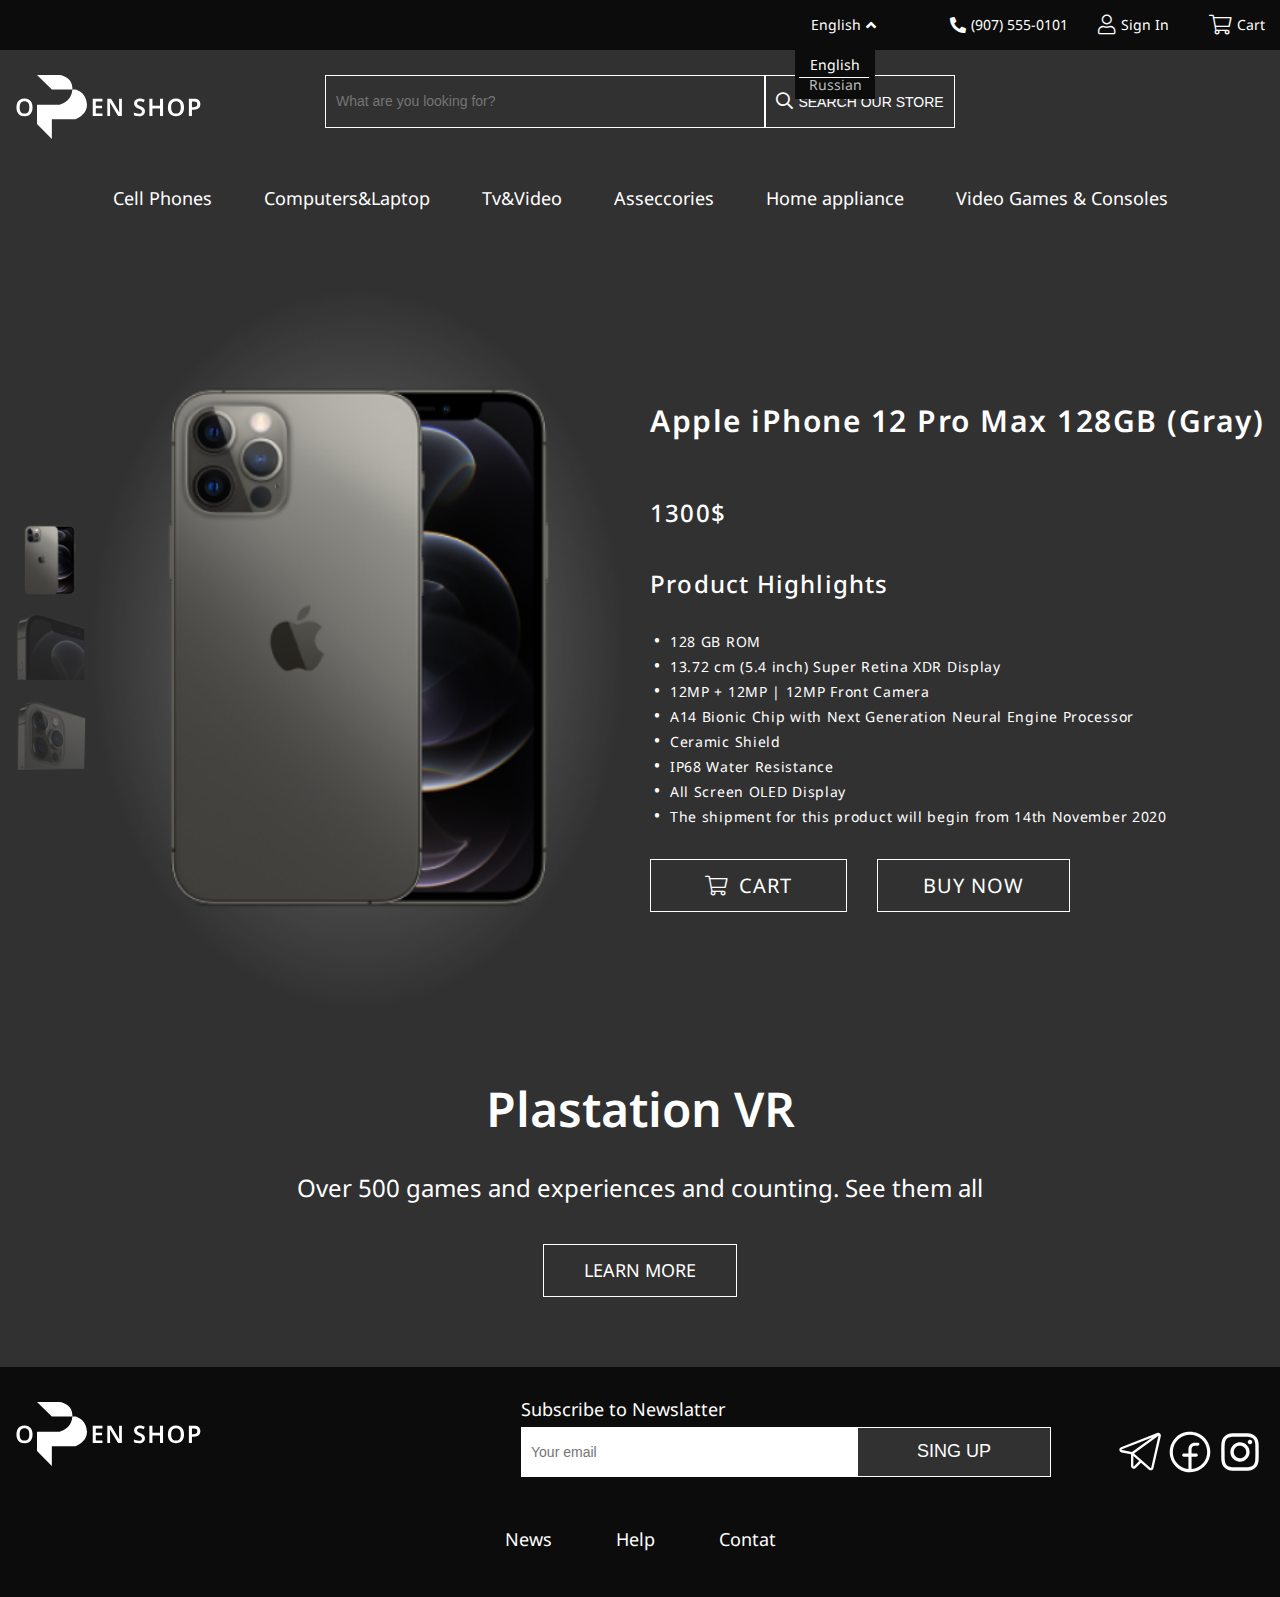
<file: apple.html>
<!DOCTYPE html>
<html lang="en">
<head>
    <meta charset="UTF-8">
    <meta http-equiv="X-UA-Compatible" content="IE=edge">
    <meta name="viewport" content="width=device-width, initial-scale=1.0">
    <link rel="stylesheet" href="fonts/all.min.css">
    <link rel="stylesheet" href="style/fonts.css">
    <link rel="stylesheet" href="style/style.css">
    <link rel="stylesheet" href="style/media.css">
    <title>Apple</title>
</head>
<body>

    <header>
        <div class="upper__side">
            <div class="container">
                <div class="upper__side-content">
                    <ul class="upper__side-list">
                        <li class="upper__side-li">
                            <a class="upper__side-link" href="#">
                                <span>English</span><i class="fas fa-angle-up"></i>
                            </a>
                            <div class="upper__side-block">
                                <a href="#">English</a>
                                <a href="#">Russian</a>
                            </div>
                        </li>
                        <li class="upper__side-li">
                            <a class="upper__side-link" href="#">
                                <i class="fas fa-phone-alt"></i><span>(907) 555-0101</span>
                            </a>
                        </li>
                        <li class="upper__side-li">
                            <a class="upper__side-link" href="#">
                                <i class="fal fa-user"></i><span>Sign In</span>
                            </a>
                        </li>
                        <li class="upper__side-li">
                            <a class="upper__side-link" href="#">
                                <i class="fal fa-shopping-cart"></i><span>Cart</span>
                            </a>
                        </li>
                    </ul>
                </div>
            </div>
        </div>
        <nav>
            <div class="container">
                <div class="navbar">
                    <a class="navbar__logo" href="index.html">
                        <svg width="187" height="64" viewbox="0 0 187 64" fill="none" xmlns="http://www.w3.org/2000/svg">
                            <path d="M87.4737 41H77.7297V23.864H87.4737V26.432H80.8017V30.8H87.0417V33.368H80.8017V38.408H87.4737V41ZM106.88 41H103.064L94.9525 27.56H94.8565C94.8725 27.912 94.8885 28.288 94.9045 28.688C94.9365 29.072 94.9605 29.472 94.9765 29.888C94.9925 30.288 95.0085 30.696 95.0245 31.112C95.0405 31.528 95.0565 31.944 95.0725 32.36V41H92.3125V23.864H96.1045L104.192 37.208H104.264C104.248 36.888 104.232 36.544 104.216 36.176C104.2 35.792 104.184 35.4 104.168 35C104.168 34.6 104.16 34.192 104.144 33.776C104.128 33.36 104.112 32.96 104.096 32.576V23.864H106.88V41ZM129.938 36.32C129.938 37.328 129.69 38.2 129.194 38.936C128.698 39.672 127.978 40.24 127.034 40.64C126.106 41.04 124.994 41.24 123.698 41.24C123.074 41.24 122.474 41.2 121.898 41.12C121.338 41.056 120.802 40.952 120.29 40.808C119.794 40.664 119.33 40.488 118.898 40.28V37.4C119.618 37.72 120.41 38.016 121.274 38.288C122.138 38.544 123.018 38.672 123.914 38.672C124.602 38.672 125.162 38.584 125.594 38.408C126.042 38.216 126.37 37.96 126.578 37.64C126.786 37.304 126.89 36.92 126.89 36.488C126.89 36.008 126.754 35.6 126.482 35.264C126.21 34.928 125.81 34.616 125.282 34.328C124.754 34.04 124.098 33.736 123.314 33.416C122.786 33.192 122.266 32.944 121.754 32.672C121.258 32.384 120.81 32.04 120.41 31.64C120.01 31.24 119.69 30.768 119.45 30.224C119.21 29.68 119.09 29.04 119.09 28.304C119.09 27.328 119.322 26.488 119.786 25.784C120.266 25.08 120.93 24.544 121.778 24.176C122.642 23.808 123.642 23.624 124.778 23.624C125.69 23.624 126.546 23.72 127.346 23.912C128.146 24.104 128.938 24.376 129.722 24.728L128.738 27.2C128.034 26.896 127.354 26.656 126.698 26.48C126.042 26.304 125.37 26.216 124.682 26.216C124.138 26.216 123.674 26.304 123.29 26.48C122.906 26.64 122.618 26.872 122.426 27.176C122.234 27.48 122.138 27.832 122.138 28.232C122.138 28.696 122.258 29.088 122.498 29.408C122.738 29.728 123.106 30.032 123.602 30.32C124.114 30.592 124.77 30.904 125.57 31.256C126.498 31.656 127.282 32.072 127.922 32.504C128.562 32.936 129.058 33.456 129.41 34.064C129.762 34.672 129.938 35.424 129.938 36.32ZM148.053 41H144.981V33.392H137.445V41H134.373V23.864H137.445V30.776H144.981V23.864H148.053V41ZM169.026 32.408C169.026 33.736 168.858 34.944 168.522 36.032C168.202 37.104 167.706 38.032 167.034 38.816C166.378 39.6 165.538 40.2 164.514 40.616C163.506 41.032 162.322 41.24 160.962 41.24C159.586 41.24 158.386 41.032 157.362 40.616C156.354 40.184 155.522 39.584 154.866 38.816C154.21 38.032 153.714 37.096 153.378 36.008C153.058 34.92 152.898 33.712 152.898 32.384C152.898 30.608 153.186 29.064 153.762 27.752C154.354 26.44 155.242 25.424 156.426 24.704C157.626 23.968 159.146 23.6 160.986 23.6C162.794 23.6 164.29 23.968 165.474 24.704C166.658 25.424 167.546 26.448 168.138 27.776C168.73 29.088 169.026 30.632 169.026 32.408ZM156.138 32.408C156.138 33.704 156.306 34.816 156.642 35.744C156.994 36.672 157.522 37.384 158.226 37.88C158.946 38.376 159.858 38.624 160.962 38.624C162.098 38.624 163.018 38.376 163.722 37.88C164.426 37.384 164.946 36.672 165.282 35.744C165.618 34.816 165.786 33.704 165.786 32.408C165.786 30.472 165.41 28.952 164.658 27.848C163.906 26.744 162.682 26.192 160.986 26.192C159.866 26.192 158.946 26.44 158.226 26.936C157.522 27.432 156.994 28.144 156.642 29.072C156.306 30 156.138 31.112 156.138 32.408ZM178.987 23.864C181.211 23.864 182.827 24.328 183.835 25.256C184.859 26.184 185.371 27.464 185.371 29.096C185.371 29.832 185.259 30.536 185.035 31.208C184.811 31.864 184.435 32.456 183.907 32.984C183.379 33.512 182.683 33.928 181.819 34.232C180.971 34.536 179.915 34.688 178.651 34.688H176.947V41H173.875V23.864H178.987ZM178.795 26.408H176.947V32.144H178.339C179.171 32.144 179.875 32.048 180.451 31.856C181.043 31.648 181.491 31.328 181.795 30.896C182.099 30.464 182.251 29.904 182.251 29.216C182.251 28.272 181.971 27.568 181.411 27.104C180.851 26.64 179.979 26.408 178.795 26.408Z" fill="white"/>
                            <mask id="path-2-inside-1_405_684" fill="white">
                            <path d="M22 48.9106V29.6585H44.6406C48.7674 28.7509 56.7738 24.483 57.3616 14.5691H36.8335L22 0H44.6406C48.8911 0.607046 57.3922 4.05854 57.3922 13.0081C57.4023 13.5433 57.3916 14.0636 57.3616 14.5691H60.515C64.5921 15.7832 71.2857 19.2 72 29.6585C72 38.1919 64.3318 42.4932 60.515 44.2276H36.8335V64L22 48.9106Z"/>
                            </mask>
                            <path d="M22 48.9106H-8C-8 56.7782 -4.90932 64.3309 0.606136 69.9416L22 48.9106ZM22 29.6585V-0.341463C5.43146 -0.341463 -8 13.09 -8 29.6585H22ZM44.6406 29.6585V59.6585C46.8076 59.6585 48.9683 59.4237 51.0847 58.9583L44.6406 29.6585ZM57.3922 13.0081H27.3922C27.3922 13.1968 27.394 13.3856 27.3975 13.5742L57.3922 13.0081ZM44.6406 0L48.8821 -29.6987C47.4771 -29.8993 46.0598 -30 44.6406 -30V0ZM22 0V-30C9.81702 -30 -1.15615 -22.6322 -5.76772 -11.3558C-10.3793 -0.0793258 -7.71338 12.8662 0.978395 21.4031L22 0ZM36.8335 14.5691L15.8119 35.9722C21.4217 41.482 28.9704 44.5691 36.8335 44.5691V14.5691ZM60.515 14.5691L69.0771 -14.1831C66.2984 -15.0106 63.4144 -15.4309 60.515 -15.4309V14.5691ZM72 29.6585H102C102 28.9766 101.977 28.2948 101.93 27.6144L72 29.6585ZM60.515 44.2276V74.2276C64.7965 74.2276 69.0283 73.3112 72.9262 71.54L60.515 44.2276ZM36.8335 44.2276V14.2276C20.265 14.2276 6.83349 27.6591 6.83349 44.2276H36.8335ZM36.8335 64L15.4396 85.031C23.9786 93.7173 36.9221 96.3784 48.1954 91.7652C59.4686 87.1521 66.8335 76.1806 66.8335 64H36.8335ZM52 48.9106V29.6585H-8V48.9106H52ZM22 59.6585H44.6406V-0.341463H22V59.6585ZM51.0847 58.9583C62.3965 56.4704 85.6174 44.8729 87.309 16.3449L27.4142 12.7933C27.6289 9.17268 29.5093 5.75363 31.852 3.56572C32.8477 2.6359 33.8213 2.0126 34.6695 1.5805C35.4583 1.17868 36.5856 0.713123 38.1965 0.358819L51.0847 58.9583ZM87.309 16.3448C87.3861 15.0453 87.4114 13.7438 87.3868 12.442L27.3975 13.5742C27.3932 13.3429 27.3971 13.0818 27.4142 12.7934L87.309 16.3448ZM87.3922 13.0081C87.3922 -2.50125 79.4636 -13.7723 70.9797 -20.3429C63.4163 -26.2005 55.0583 -28.8166 48.8821 -29.6987L40.3991 29.6987C38.4734 29.4236 36.4912 28.8368 34.241 27.0941C32.8855 26.0443 31.0852 24.2772 29.6276 21.5902C28.0922 18.7598 27.3922 15.7322 27.3922 13.0081H87.3922ZM44.6406 -30H22V30H44.6406V-30ZM0.978395 21.4031L15.8119 35.9722L57.8551 -6.83398L43.0216 -21.4031L0.978395 21.4031ZM36.8335 44.5691H57.3616V-15.4309H36.8335V44.5691ZM57.3616 44.5691H60.515V-15.4309H57.3616V44.5691ZM51.953 43.3213C51.1449 43.0807 48.6319 42.2306 46.1168 39.6701C44.7968 38.3263 43.7209 36.7487 42.9916 35.0813C42.2731 33.4386 42.1035 32.1967 42.0697 31.7027L101.93 27.6144C101.115 15.6759 96.5038 5.34437 88.9203 -2.37576C81.8605 -9.56281 73.9622 -12.7284 69.0771 -14.1831L51.953 43.3213ZM42 29.6585C42 27.1235 42.607 24.5906 43.6704 22.3637C44.675 20.2598 45.8655 18.8795 46.6339 18.1224C47.9101 16.865 48.7301 16.6308 48.1039 16.9153L72.9262 71.54C76.1168 70.0901 82.6792 66.838 88.7437 60.863C95.2562 54.4467 102 43.9619 102 29.6585H42ZM60.515 14.2276H36.8335V74.2276H60.515V14.2276ZM6.83349 44.2276V64H66.8335V44.2276H6.83349ZM58.2274 42.969L43.3939 27.8796L0.606136 69.9416L15.4396 85.031L58.2274 42.969Z" fill="white" mask="url(#path-2-inside-1_405_684)"/>
                            <path d="M17.5635 32.408C17.5635 34.184 17.2675 35.736 16.6755 37.064C16.0995 38.376 15.2115 39.4 14.0115 40.136C12.8115 40.872 11.3075 41.24 9.49953 41.24C7.67553 41.24 6.16353 40.872 4.96353 40.136C3.77953 39.4 2.89153 38.368 2.29953 37.04C1.72353 35.712 1.43553 34.16 1.43553 32.384C1.43553 30.624 1.72353 29.088 2.29953 27.776C2.89153 26.448 3.77953 25.424 4.96353 24.704C6.16353 23.968 7.68353 23.6 9.52353 23.6C11.3315 23.6 12.8275 23.968 14.0115 24.704C15.2115 25.424 16.0995 26.448 16.6755 27.776C17.2675 29.088 17.5635 30.632 17.5635 32.408ZM4.67553 32.408C4.67553 34.344 5.05953 35.864 5.82753 36.968C6.59553 38.072 7.81953 38.624 9.49953 38.624C11.1955 38.624 12.4195 38.072 13.1715 36.968C13.9395 35.864 14.3235 34.344 14.3235 32.408C14.3235 30.472 13.9475 28.952 13.1955 27.848C12.4435 26.744 11.2195 26.192 9.52353 26.192C7.84353 26.192 6.61153 26.744 5.82753 27.848C5.05953 28.952 4.67553 30.472 4.67553 32.408Z" fill="white"/>
                            </svg>                            
                    </a>
                    <div class="navbar__bottom-side">
                        <form class="navbar__form" action="">
                            <input class="navbar__input" type="search" placeholder="What are you looking for?">
                            <button class="navbar__btn">
                                <i class="far fa-search"></i><span>SEARCH OUR STORE</span>
                            </button>
                        </form>
                        <ul class="navbar__menu">
                            <li class="navbar__menu-li">
                                <a class="navbar__menu_link" href="#">Cell Phones</a>
                                <div class="navbar__link-block">
                                    <div class="navbar__link-items">
                                        <div class="navbar__link-item">
                                            <h3>Cell Phones</h3>
                                            <ul class="navbar__list">
                                                <li class="navbar__list-li">
                                                    <a class="navbar__list-link" href="phones.html">Xiaomi</a>
                                                </li>
                                                <li class="navbar__list-li">
                                                    <a class="navbar__list-link" href="phones.html">Apple</a>
                                                </li>
                                                <li class="navbar__list-li">
                                                    <a class="navbar__list-link" href="phones.html">Samsung</a>
                                                </li>
                                                <li class="navbar__list-li">
                                                    <a class="navbar__list-link" href="phones.html">Huawei</a>
                                                </li>
                                                <li class="navbar__list-li">
                                                    <a class="navbar__list-link" href="#">BQ</a>
                                                </li>
                                                <li class="navbar__list-li">
                                                    <a class="navbar__list-link" href="#">Nokia</a>
                                                </li>
                                                <li class="navbar__list-li">
                                                    <a class="navbar__list-link" href="#">Inoi</a>
                                                </li>
                                                <li class="navbar__list-li">
                                                    <a class="navbar__list-link" href="#">Vivo</a>
                                                </li>
                                            </ul>
                                        </div>
                                        <div class="navbar__link-item">
                                            <h3>Tablets</h3>
                                            <ul class="navbar__list">
                                                <li class="navbar__list-li">
                                                    <a class="navbar__list-link" href="#">Xiaomi</a>
                                                </li>
                                                <li class="navbar__list-li">
                                                    <a class="navbar__list-link" href="apple.html">Apple</a>
                                                </li>
                                                <li class="navbar__list-li">
                                                    <a class="navbar__list-link" href="#">Samsung</a>
                                                </li>
                                                <li class="navbar__list-li">
                                                    <a class="navbar__list-link" href="#">Huawei</a>
                                                </li>
                                                <li class="navbar__list-li">
                                                    <a class="navbar__list-link" href="#">BQ</a>
                                                </li>
                                                <li class="navbar__list-li">
                                                    <a class="navbar__list-link" href="#">More...</a>
                                                </li>
                                            </ul>
                                        </div>
                                    </div>
                                </div>
                            </li>
                            <li class="navbar__menu-li">
                                <a class="navbar__menu_link" href="#">Computers&Laptop</a>
                            </li>
                            <li class="navbar__menu-li">
                                <a class="navbar__menu_link" href="#">Tv&Video</a>
                            </li>
                            <li class="navbar__menu-li">
                                <a class="navbar__menu_link" href="#">Asseccories</a>
                            </li>
                            <li class="navbar__menu-li">
                                <a class="navbar__menu_link" href="#">Home appliance</a>
                            </li>
                            <li class="navbar__menu-li">
                                <a class="navbar__menu_link" href="#">Video Games & Consoles</a>
                            </li>
                        </ul>
                    </div>
                </div>
            </div>
        </nav>
    </header>

    <main>
        <section class="section__apple">
            <div class="container">
                <div class="section__apple-content">
                    <div class="section__apple-left-side">
                        <div class="section__apple-first">
                            <div class="section__apple-img"><img src="img/iphone 1.png" alt=""></div>
                            <div class="section__apple-img"><img src="img/iphone 2.png" alt=""></div>
                            <div class="section__apple-img"><img src="img/iphone 3.png" alt=""></div>
                        </div>
                        <div class="section__apple-main"><img src="img/iphone-main.png" alt=""></div>
                    </div>
                    <div class="section__apple-right-side">
                        <h1>Apple iPhone 12 Pro Max 128GB (Gray)</h1>
                        <p class="section__apple-text">1300$</p>
                        <h2>Product Highlights</h2>
                        <ul class="section__apple-list">
                            <li class="section__apple-li">
                                <p class="section__apple-p">
                                    128 GB ROM
                                </p>
                            </li>
                            <li class="section__apple-li">
                                <p class="section__apple-p">
                                    13.72 cm (5.4 inch) Super Retina XDR Display
                                </p>
                            </li>
                            <li class="section__apple-li">
                                <p class="section__apple-p">
                                    12MP + 12MP | 12MP Front Camera
                                </p>
                            </li>
                            <li class="section__apple-li">
                                <p class="section__apple-p">
                                    A14 Bionic Chip with Next Generation Neural Engine Processor
                                </p>
                            </li>
                            <li class="section__apple-li">
                                <p class="section__apple-p">
                                    Ceramic Shield
                                </p>
                            </li>
                            <li class="section__apple-li">
                                <p class="section__apple-p">
                                    IP68 Water Resistance
                                </p>
                            </li>
                            <li class="section__apple-li">
                                <p class="section__apple-p">
                                    All Screen OLED Display
                                </p>
                            </li>
                            <li class="section__apple-li">
                                <p class="section__apple-p">
                                    The shipment for this product will begin from 14th November 2020
                                </p>
                            </li>
                        </ul>
                        <div class="section__apple-btn">
                            <a class="section__apple-btn-first" href="#">
                                <i class="fal fa-shopping-cart"></i>CART
                            </a>
                            <a class="section__apple-btn-second" href="#">BUY NOW</a>
                        </div>
                    </div>
                </div>
            </div>
        </section>
        <section class="section__vr">
        <div class="container">
            <div class="section__vr-content">
                    <h2>Plastation VR</h2>
                    <p>Over 500 games and experiences and counting. See them all</p>
                    <a class="section__xbox-btn" href="#">LEARN MORE</a>
                </div>
        </div>
    </section>
    </main>

    <footer>
        <div class="container">
            <div class="footer__content">
                <div class="footer__content-top-side">
                    <a href="#">
                        <svg width="187" height="64" viewbox="0 0 187 64" fill="none" xmlns="http://www.w3.org/2000/svg">
                            <mask id="path-1-inside-1_405_801" fill="white">
                            <path d="M22 48.9106V29.6585H44.6406C48.7674 28.7509 56.7738 24.483 57.3616 14.5691H36.8335L22 0H44.6406C48.8911 0.607046 57.3922 4.05854 57.3922 13.0081C57.4023 13.5433 57.3916 14.0636 57.3616 14.5691H60.515C64.5921 15.7832 71.2857 19.2 72 29.6585C72 38.1919 64.3318 42.4932 60.515 44.2276H36.8335V64L22 48.9106Z"/>
                            </mask>
                            <path d="M22 48.9106H-8C-8 56.7782 -4.90932 64.3309 0.606136 69.9416L22 48.9106ZM22 29.6585V-0.341463C5.43146 -0.341463 -8 13.09 -8 29.6585H22ZM44.6406 29.6585V59.6585C46.8076 59.6585 48.9683 59.4237 51.0847 58.9583L44.6406 29.6585ZM57.3922 13.0081H27.3922C27.3922 13.1968 27.394 13.3856 27.3975 13.5742L57.3922 13.0081ZM44.6406 0L48.8821 -29.6987C47.4771 -29.8993 46.0598 -30 44.6406 -30V0ZM22 0V-30C9.81702 -30 -1.15615 -22.6322 -5.76772 -11.3558C-10.3793 -0.0793258 -7.71338 12.8662 0.978395 21.4031L22 0ZM36.8335 14.5691L15.8119 35.9722C21.4217 41.482 28.9704 44.5691 36.8335 44.5691V14.5691ZM60.515 14.5691L69.0771 -14.1831C66.2984 -15.0106 63.4144 -15.4309 60.515 -15.4309V14.5691ZM72 29.6585H102C102 28.9766 101.977 28.2948 101.93 27.6144L72 29.6585ZM60.515 44.2276V74.2276C64.7965 74.2276 69.0283 73.3112 72.9262 71.54L60.515 44.2276ZM36.8335 44.2276V14.2276C20.265 14.2276 6.83349 27.6591 6.83349 44.2276H36.8335ZM36.8335 64L15.4396 85.031C23.9786 93.7173 36.9221 96.3784 48.1954 91.7652C59.4686 87.1521 66.8335 76.1806 66.8335 64H36.8335ZM52 48.9106V29.6585H-8V48.9106H52ZM22 59.6585H44.6406V-0.341463H22V59.6585ZM51.0847 58.9583C62.3965 56.4704 85.6174 44.8729 87.309 16.3449L27.4142 12.7933C27.6289 9.17268 29.5093 5.75363 31.852 3.56572C32.8477 2.6359 33.8213 2.0126 34.6695 1.5805C35.4583 1.17868 36.5856 0.713123 38.1965 0.358819L51.0847 58.9583ZM87.309 16.3448C87.3861 15.0453 87.4114 13.7438 87.3868 12.442L27.3975 13.5742C27.3932 13.3429 27.3971 13.0818 27.4142 12.7934L87.309 16.3448ZM87.3922 13.0081C87.3922 -2.50125 79.4636 -13.7723 70.9797 -20.3429C63.4163 -26.2005 55.0583 -28.8166 48.8821 -29.6987L40.3991 29.6987C38.4734 29.4236 36.4912 28.8368 34.241 27.0941C32.8855 26.0443 31.0852 24.2772 29.6276 21.5902C28.0922 18.7598 27.3922 15.7322 27.3922 13.0081H87.3922ZM44.6406 -30H22V30H44.6406V-30ZM0.978395 21.4031L15.8119 35.9722L57.8551 -6.83398L43.0216 -21.4031L0.978395 21.4031ZM36.8335 44.5691H57.3616V-15.4309H36.8335V44.5691ZM57.3616 44.5691H60.515V-15.4309H57.3616V44.5691ZM51.953 43.3213C51.1449 43.0807 48.6319 42.2306 46.1168 39.6701C44.7968 38.3263 43.7209 36.7487 42.9916 35.0813C42.2731 33.4386 42.1035 32.1967 42.0697 31.7027L101.93 27.6144C101.115 15.6759 96.5038 5.34437 88.9203 -2.37576C81.8605 -9.56281 73.9622 -12.7284 69.0771 -14.1831L51.953 43.3213ZM42 29.6585C42 27.1235 42.607 24.5906 43.6704 22.3637C44.675 20.2598 45.8655 18.8795 46.6339 18.1224C47.9101 16.865 48.7301 16.6308 48.1039 16.9153L72.9262 71.54C76.1168 70.0901 82.6792 66.838 88.7437 60.863C95.2562 54.4467 102 43.9619 102 29.6585H42ZM60.515 14.2276H36.8335V74.2276H60.515V14.2276ZM6.83349 44.2276V64H66.8335V44.2276H6.83349ZM58.2274 42.969L43.3939 27.8796L0.606136 69.9416L15.4396 85.031L58.2274 42.969Z" fill="white" mask="url(#path-1-inside-1_405_801)"/>
                            <path d="M87.4737 41H77.7297V23.864H87.4737V26.432H80.8017V30.8H87.0417V33.368H80.8017V38.408H87.4737V41ZM106.88 41H103.064L94.9525 27.56H94.8565C94.8725 27.912 94.8885 28.288 94.9045 28.688C94.9365 29.072 94.9605 29.472 94.9765 29.888C94.9925 30.288 95.0085 30.696 95.0245 31.112C95.0405 31.528 95.0565 31.944 95.0725 32.36V41H92.3125V23.864H96.1045L104.192 37.208H104.264C104.248 36.888 104.232 36.544 104.216 36.176C104.2 35.792 104.184 35.4 104.168 35C104.168 34.6 104.16 34.192 104.144 33.776C104.128 33.36 104.112 32.96 104.096 32.576V23.864H106.88V41ZM129.938 36.32C129.938 37.328 129.69 38.2 129.194 38.936C128.698 39.672 127.978 40.24 127.034 40.64C126.106 41.04 124.994 41.24 123.698 41.24C123.074 41.24 122.474 41.2 121.898 41.12C121.338 41.056 120.802 40.952 120.29 40.808C119.794 40.664 119.33 40.488 118.898 40.28V37.4C119.618 37.72 120.41 38.016 121.274 38.288C122.138 38.544 123.018 38.672 123.914 38.672C124.602 38.672 125.162 38.584 125.594 38.408C126.042 38.216 126.37 37.96 126.578 37.64C126.786 37.304 126.89 36.92 126.89 36.488C126.89 36.008 126.754 35.6 126.482 35.264C126.21 34.928 125.81 34.616 125.282 34.328C124.754 34.04 124.098 33.736 123.314 33.416C122.786 33.192 122.266 32.944 121.754 32.672C121.258 32.384 120.81 32.04 120.41 31.64C120.01 31.24 119.69 30.768 119.45 30.224C119.21 29.68 119.09 29.04 119.09 28.304C119.09 27.328 119.322 26.488 119.786 25.784C120.266 25.08 120.93 24.544 121.778 24.176C122.642 23.808 123.642 23.624 124.778 23.624C125.69 23.624 126.546 23.72 127.346 23.912C128.146 24.104 128.938 24.376 129.722 24.728L128.738 27.2C128.034 26.896 127.354 26.656 126.698 26.48C126.042 26.304 125.37 26.216 124.682 26.216C124.138 26.216 123.674 26.304 123.29 26.48C122.906 26.64 122.618 26.872 122.426 27.176C122.234 27.48 122.138 27.832 122.138 28.232C122.138 28.696 122.258 29.088 122.498 29.408C122.738 29.728 123.106 30.032 123.602 30.32C124.114 30.592 124.77 30.904 125.57 31.256C126.498 31.656 127.282 32.072 127.922 32.504C128.562 32.936 129.058 33.456 129.41 34.064C129.762 34.672 129.938 35.424 129.938 36.32ZM148.053 41H144.981V33.392H137.445V41H134.373V23.864H137.445V30.776H144.981V23.864H148.053V41ZM169.026 32.408C169.026 33.736 168.858 34.944 168.522 36.032C168.202 37.104 167.706 38.032 167.034 38.816C166.378 39.6 165.538 40.2 164.514 40.616C163.506 41.032 162.322 41.24 160.962 41.24C159.586 41.24 158.386 41.032 157.362 40.616C156.354 40.184 155.522 39.584 154.866 38.816C154.21 38.032 153.714 37.096 153.378 36.008C153.058 34.92 152.898 33.712 152.898 32.384C152.898 30.608 153.186 29.064 153.762 27.752C154.354 26.44 155.242 25.424 156.426 24.704C157.626 23.968 159.146 23.6 160.986 23.6C162.794 23.6 164.29 23.968 165.474 24.704C166.658 25.424 167.546 26.448 168.138 27.776C168.73 29.088 169.026 30.632 169.026 32.408ZM156.138 32.408C156.138 33.704 156.306 34.816 156.642 35.744C156.994 36.672 157.522 37.384 158.226 37.88C158.946 38.376 159.858 38.624 160.962 38.624C162.098 38.624 163.018 38.376 163.722 37.88C164.426 37.384 164.946 36.672 165.282 35.744C165.618 34.816 165.786 33.704 165.786 32.408C165.786 30.472 165.41 28.952 164.658 27.848C163.906 26.744 162.682 26.192 160.986 26.192C159.866 26.192 158.946 26.44 158.226 26.936C157.522 27.432 156.994 28.144 156.642 29.072C156.306 30 156.138 31.112 156.138 32.408ZM178.987 23.864C181.211 23.864 182.827 24.328 183.835 25.256C184.859 26.184 185.371 27.464 185.371 29.096C185.371 29.832 185.259 30.536 185.035 31.208C184.811 31.864 184.435 32.456 183.907 32.984C183.379 33.512 182.683 33.928 181.819 34.232C180.971 34.536 179.915 34.688 178.651 34.688H176.947V41H173.875V23.864H178.987ZM178.795 26.408H176.947V32.144H178.339C179.171 32.144 179.875 32.048 180.451 31.856C181.043 31.648 181.491 31.328 181.795 30.896C182.099 30.464 182.251 29.904 182.251 29.216C182.251 28.272 181.971 27.568 181.411 27.104C180.851 26.64 179.979 26.408 178.795 26.408Z" fill="white"/>
                            <path d="M17.5635 32.408C17.5635 34.184 17.2675 35.736 16.6755 37.064C16.0995 38.376 15.2115 39.4 14.0115 40.136C12.8115 40.872 11.3075 41.24 9.49953 41.24C7.67553 41.24 6.16353 40.872 4.96353 40.136C3.77953 39.4 2.89153 38.368 2.29953 37.04C1.72353 35.712 1.43553 34.16 1.43553 32.384C1.43553 30.624 1.72353 29.088 2.29953 27.776C2.89153 26.448 3.77953 25.424 4.96353 24.704C6.16353 23.968 7.68353 23.6 9.52353 23.6C11.3315 23.6 12.8275 23.968 14.0115 24.704C15.2115 25.424 16.0995 26.448 16.6755 27.776C17.2675 29.088 17.5635 30.632 17.5635 32.408ZM4.67553 32.408C4.67553 34.344 5.05953 35.864 5.82753 36.968C6.59553 38.072 7.81953 38.624 9.49953 38.624C11.1955 38.624 12.4195 38.072 13.1715 36.968C13.9395 35.864 14.3235 34.344 14.3235 32.408C14.3235 30.472 13.9475 28.952 13.1955 27.848C12.4435 26.744 11.2195 26.192 9.52353 26.192C7.84353 26.192 6.61153 26.744 5.82753 27.848C5.05953 28.952 4.67553 30.472 4.67553 32.408Z" fill="white"/>
                            </svg>
                    </a>
                        <div class="footer__right-side">
                            <div class="newslater">
                                <h3>Subscribe to Newslatter</h3>
                                <form class="footer__form" action="">
                                    <input class="footer__form-input" type="email" placeholder="Your email">
                                    <button class="footer__form-btn">SING UP</button>
                                </form>     
                            </div>     
                            <div class="social-medias">
                                <a href="#">
                                    <svg width="50" height="50" viewbox="0 0 50 50" fill="none" xmlns="http://www.w3.org/2000/svg">
                                        <path d="M44.9126 6.4947C44.5359 6.16932 44.0773 5.95323 43.5865 5.86984C43.0958 5.78646 42.5916 5.83896 42.1286 6.02165L6.08229 20.1828C5.53249 20.3988 5.06742 20.787 4.75665 21.2893C4.44589 21.7916 4.30616 22.3811 4.35836 22.9695C4.41056 23.5579 4.65189 24.1135 5.04623 24.5533C5.44057 24.9931 5.96673 25.2933 6.54596 25.4091L16.0159 27.3029V39.0593C16.0153 39.6004 16.1754 40.1295 16.4757 40.5795C16.7761 41.0296 17.2033 41.3803 17.7032 41.5874C18.2031 41.7944 18.7532 41.8484 19.2838 41.7426C19.8144 41.6367 20.3017 41.3758 20.6838 40.9927L26.0098 35.6666L33.9756 42.6767C34.4711 43.1166 35.1104 43.3599 35.7729 43.3607C36.0609 43.3603 36.3471 43.3149 36.6211 43.2261C37.0731 43.0828 37.4795 42.8235 37.8 42.474C38.1204 42.1245 38.3436 41.6972 38.4473 41.2345L45.7936 9.17731C45.9055 8.69232 45.8826 8.18596 45.7273 7.71307C45.572 7.24017 45.2904 6.81877 44.9128 6.4945L44.9126 6.4947ZM6.69303 22.7623C6.68037 22.6776 6.69815 22.5911 6.74321 22.5183C6.78826 22.4454 6.85768 22.3909 6.93912 22.3644L37.101 10.515L16.9161 25.0929L7.00553 23.1107C6.92063 23.099 6.84264 23.0576 6.78542 22.9938C6.7282 22.93 6.69546 22.8479 6.69303 22.7623V22.7623ZM19.0264 39.3357C18.9718 39.3903 18.9022 39.4275 18.8264 39.4426C18.7507 39.4576 18.6721 39.4499 18.6008 39.4204C18.5294 39.3908 18.4684 39.3407 18.4255 39.2765C18.3826 39.2123 18.3596 39.1368 18.3596 39.0595V28.9345L24.2469 34.1154L19.0264 39.3357ZM36.1628 40.7111C36.1477 40.7771 36.1157 40.838 36.07 40.8879C36.0243 40.9379 35.9664 40.975 35.9019 40.9958C35.8375 41.0166 35.7688 41.0203 35.7025 41.0066C35.6363 40.9928 35.5747 40.9621 35.5239 40.9174L19.0641 26.4328L43.4751 8.8027L36.1628 40.7111Z" fill="white"/>
                                        </svg>
                                </a>
                                <a href="#">
                                    <svg width="50" height="50" viewbox="0 0 50 50" fill="none" xmlns="http://www.w3.org/2000/svg">
                                        <path d="M45.3125 25C45.3125 20.9828 44.1213 17.0558 41.8896 13.7155C39.6578 10.3753 36.4858 7.77175 32.7744 6.23419C29.0631 4.69664 24.9792 4.29409 21.0391 5.07744C17.099 5.86079 13.4797 7.79486 10.6387 10.6351C7.79774 13.4754 5.86276 17.0942 5.07843 21.0341C4.29409 24.974 4.69562 29.058 6.23225 32.7697C7.76888 36.4815 10.3716 39.6542 13.7113 41.8868C17.051 44.1193 20.9777 45.3115 24.9949 45.3125H25L25.0051 45.3123C30.3895 45.3049 35.5512 43.1624 39.3582 39.3545C43.1651 35.5467 45.3064 30.3845 45.3125 25ZM26.5625 42.1156V29.6877H31.25C31.6644 29.6877 32.0618 29.5231 32.3549 29.2301C32.6479 28.937 32.8125 28.5396 32.8125 28.1252C32.8125 27.7108 32.6479 27.3134 32.3549 27.0203C32.0618 26.7273 31.6644 26.5627 31.25 26.5627H26.5625V21.8752C26.5634 21.0467 26.893 20.2524 27.4788 19.6665C28.0647 19.0807 28.859 18.7511 29.6875 18.7502H32.8125C33.2269 18.7502 33.6243 18.5856 33.9174 18.2926C34.2104 17.9995 34.375 17.6021 34.375 17.1877C34.375 16.7733 34.2104 16.3759 33.9174 16.0828C33.6243 15.7898 33.2269 15.6252 32.8125 15.6252H29.6875C28.0305 15.6271 26.4418 16.2861 25.2701 17.4578C24.0984 18.6295 23.4394 20.2182 23.4375 21.8752V26.5627H18.75C18.3356 26.5627 17.9382 26.7273 17.6452 27.0203C17.3521 27.3134 17.1875 27.7108 17.1875 28.1252C17.1875 28.5396 17.3521 28.937 17.6452 29.2301C17.9382 29.5231 18.3356 29.6877 18.75 29.6877H23.4375V42.1156C19.0328 41.7135 14.9527 39.6289 12.0458 36.2952C9.1389 32.9616 7.62906 28.6357 7.83031 24.2172C8.03157 19.7988 9.92842 15.628 13.1263 12.5725C16.3242 9.51692 20.577 7.8118 25 7.8118C29.423 7.8118 33.6758 9.51692 36.8737 12.5725C40.0716 15.628 41.9685 19.7988 42.1697 24.2172C42.371 28.6357 40.8611 32.9616 37.9542 36.2952C35.0473 39.6289 30.9672 41.7135 26.5625 42.1156Z" fill="white"/>
                                        </svg>
                                </a>
                                <a href="#">
                                    <svg width="50" height="50" viewbox="0 0 50 50" fill="none" xmlns="http://www.w3.org/2000/svg">
                                        <path d="M35.0098 17.2405C36.2524 17.2405 37.2598 16.2331 37.2598 14.9905C37.2598 13.7478 36.2524 12.7405 35.0098 12.7405C33.7671 12.7405 32.7598 13.7478 32.7598 14.9905C32.7598 16.2331 33.7671 17.2405 35.0098 17.2405Z" fill="white"/>
                                        <path d="M25.0002 15.3718C23.0959 15.3718 21.2344 15.9365 19.6511 16.9945C18.0678 18.0524 16.8337 19.5561 16.105 21.3154C15.3762 23.0747 15.1856 25.0106 15.5571 26.8783C15.9286 28.746 16.8456 30.4615 18.1921 31.8081C19.5386 33.1546 21.2542 34.0716 23.1218 34.4431C24.9895 34.8146 26.9254 34.6239 28.6847 33.8952C30.444 33.1664 31.9477 31.9324 33.0057 30.3491C34.0636 28.7657 34.6283 26.9042 34.6283 25C34.6283 22.4464 33.6139 19.9975 31.8083 18.1918C30.0027 16.3862 27.5537 15.3718 25.0002 15.3718ZM25.0002 31.25C23.7641 31.25 22.5557 30.8834 21.5279 30.1966C20.5001 29.5099 19.699 28.5338 19.226 27.3917C18.7529 26.2497 18.6291 24.993 18.8703 23.7806C19.1114 22.5683 19.7067 21.4546 20.5808 20.5805C21.4549 19.7065 22.5685 19.1112 23.7809 18.87C24.9933 18.6289 26.2499 18.7527 27.392 19.2257C28.534 19.6988 29.5101 20.4998 30.1969 21.5276C30.8836 22.5554 31.2502 23.7638 31.2502 25C31.2502 26.6576 30.5917 28.2473 29.4196 29.4194C28.2475 30.5915 26.6578 31.25 25.0002 31.25Z" fill="white"/>
                                        <path d="M25 9.62813C30.0063 9.62813 30.6 9.64687 32.5766 9.7375C33.7654 9.75161 34.9429 9.96989 36.0578 10.3828C36.8667 10.6948 37.6012 11.1727 38.2143 11.7857C38.8273 12.3988 39.3052 13.1333 39.6172 13.9422C40.0301 15.0571 40.2484 16.2346 40.2625 17.4234C40.3531 19.4 40.3719 19.9937 40.3719 25.0016C40.3719 30.0094 40.3531 30.6 40.2625 32.5766C40.2484 33.7654 40.0301 34.9429 39.6172 36.0578C39.3052 36.8667 38.8273 37.6012 38.2143 38.2143C37.6012 38.8273 36.8667 39.3052 36.0578 39.6172C34.9429 40.0301 33.7654 40.2484 32.5766 40.2625C30.6 40.3531 30.0063 40.3719 25 40.3719C19.9937 40.3719 19.4 40.3531 17.4234 40.2625C16.2346 40.2484 15.0571 40.0301 13.9422 39.6172C13.1333 39.3052 12.3988 38.8273 11.7857 38.2143C11.1727 37.6012 10.6948 36.8667 10.3828 36.0578C9.96989 34.9429 9.75161 33.7654 9.7375 32.5766C9.64687 30.6 9.62813 30.0063 9.62813 25C9.62813 19.9937 9.64687 19.4 9.7375 17.4234C9.75161 16.2346 9.96989 15.0571 10.3828 13.9422C10.6948 13.1333 11.1727 12.3988 11.7857 11.7857C12.3988 11.1727 13.1333 10.6948 13.9422 10.3828C15.0571 9.96989 16.2346 9.75161 17.4234 9.7375C19.4 9.64687 19.9937 9.62813 25 9.62813ZM25 6.25C19.9078 6.25 19.2688 6.27188 17.2688 6.3625C15.7137 6.3939 14.1752 6.6887 12.7188 7.23438C11.473 7.71609 10.3417 8.45278 9.39722 9.39722C8.45278 10.3417 7.71609 11.473 7.23438 12.7188C6.68853 14.1757 6.39372 15.7147 6.3625 17.2703C6.27188 19.2703 6.25 19.9062 6.25 25C6.25 30.0938 6.27188 30.7313 6.3625 32.7313C6.3939 34.2863 6.6887 35.8248 7.23438 37.2812C7.71609 38.527 8.45278 39.6583 9.39722 40.6028C10.3417 41.5472 11.473 42.2839 12.7188 42.7656C14.1757 43.3115 15.7147 43.6063 17.2703 43.6375C19.2703 43.7281 19.9078 43.75 25 43.75C30.0922 43.75 30.7313 43.7281 32.7313 43.6375C34.2868 43.6063 35.8258 43.3115 37.2828 42.7656C38.5286 42.2839 39.6599 41.5472 40.6043 40.6028C41.5488 39.6583 42.2855 38.527 42.7672 37.2812C43.3125 35.8242 43.6068 34.2852 43.6375 32.7297C43.7281 30.7297 43.75 30.0938 43.75 25C43.75 19.9062 43.7281 19.2688 43.6375 17.2688C43.6061 15.7137 43.3113 14.1752 42.7656 12.7188C42.2839 11.473 41.5472 10.3417 40.6028 9.39722C39.6583 8.45278 38.527 7.71609 37.2812 7.23438C35.8242 6.68906 34.2852 6.39479 32.7297 6.36406C30.7297 6.27031 30.0938 6.25 25 6.25Z" fill="white"/>
                                        </svg>
                                </a>    
                            </div>
                        </div>          
                </div>
                    <ul class="footer__list">
                        <li class="footer__list-li">
                            <a class="footer__list-link" href="#">News</a>
                        </li>
                        <li class="footer__list-li">
                            <a class="footer__list-link" href="#">Help</a>
                        </li>
                        <li class="footer__list-li">
                            <a class="footer__list-link" href="#">Contat</a>
                        </li>
                    </ul>
            </div>
        </div>
    </footer>
    
</body>
</html>
</file>
<file: style/fonts.css>
@font-face {
    font-family: 'NotoSans';
    src: url(../fonts/notosans/NotoSans-Light.ttf);
    font-weight: 300;
}

@font-face {
    font-family: 'NotoSans';
    src: url(../fonts/notosans/NotoSans-Regular.ttf);
    font-weight: 400;
}

@font-face {
    font-family: 'NotoSans';
    src: url(../fonts/notosans/NotoSans-Medium.ttf);
    font-weight: 500;
}

@font-face {
    font-family: 'NotoSans';
    src: url(../fonts/notosans/NotoSans-SemiBold.ttf);
    font-weight: 600;
}
</file>
<file: style/style.css>
@import url(fonts.css);

*{margin: 0;padding: 0; box-sizing: border-box;}
img{vertical-align: middle;}
a{text-decoration: none;}
li{list-style: none;}
input{border: none;outline: 0;}
textarea{resize: none;border: none; outline: none;}
button{border: none;outline: none;}
body{background: #313131; font-family: 'NotoSans';font-weight: 300;}
.container{max-width: 1290px; width: 100%; margin: 0 auto; padding: 0 15px;}
:root{--cWhite: #FFFFFF;--cBlack: #0C0C0C;--cGrey: #313131; 
}



/* =====header===== */

/* ===upper__side=== */

.upper__side{
    background: var(--cBlack);

    padding: 15px 0;
}

.upper__side-content{
    display: flex;
    justify-content: flex-end;
    align-items: center;
}

.upper__side-list{
    display: flex;
}

.upper__side-link{
    color: var(--cWhite);

    display: flex;
    align-items: center;
}

.upper__side-li{
    position: relative;

/*     overflow: hidden; */
}

.upper__side-link:focus .fa-angle-up{
    transform: rotate(180deg);
}

.upper__side-li:nth-child(2){
    margin: 0 30px 0 74px;
}

.upper__side-li:nth-child(3){
    margin: 0 40px 0 0;
}

.upper__side-link span{
    font-weight: 400;
    font-size: 14px;
    line-height: 20px;
}

.upper__side-link .fa-angle-up
.upper__side-link .fa-phone-alt,
.upper__side-link .fa-user,
.upper__side-link .fa-shopping-cart
{
    font-size: 20px;
}

.upper__side-link .fa-angle-up{
    margin: 0 0 0 5px;
}

.upper__side-link .fa-phone-alt,
.upper__side-link .fa-user,
.upper__side-link .fa-shopping-cart{
    margin: 0 5px 0 0;
}

.upper__side-block{
    width: 80px;

    background: var(--cBlack);
    
    display: flex;
    flex-direction: column;
    justify-content: center;
    align-items: center;

    position: absolute;
    left: 0;

    transform: translateX(-16px) translateY(14px);

    padding: 6px 0 4px;

    z-index: 99;
}

.upper__side-block a{
    color: var(--cWhite);

    font-weight: 400;
    font-size: 14px;
    line-height: 20px;
}

.upper__side-block a:first-of-type{
    position: relative;

    padding: 0 11.18px;
}

.upper__side-block a:first-of-type::before{
    content: '';

    max-width: 70px;
    width: 100%;
    height: 1px;

    background: var(--cWhite);

    position: absolute;
    left: 0;
    bottom: 0;

    transform: translateY(3px);
}

.upper__side-block a:last-of-type{
    color: #BBBBBB;
}


/* ===upper__side=== */

/* ===nav=== */

nav{
    padding: 25px 0 0;
}

.navbar{
    position: relative;
}

.navbar__logo{
    display: flex;
    align-items: center;

    position: absolute;
    top: 0;
    left: 0;
}

.navbar__logo span{
    color: var(--cWhite);

    font-weight: 600;
    font-size: 24px;
    line-height: 20px;

    margin: 0 0 0 3px;
}

.navbar__bottom-side{
    display: flex;
    flex-direction: column;
    align-items: center;
}

.navbar__form{
    max-width: 630px;
    width: 100%;

    display: flex;

    margin: 0 0 35px;
}

.navbar__input{
    max-width: 441px;
    width: 100%;
    
    background: var(--cGrey);
    color: #BBBBBB;

    font-weight: 400;
    font-size: 14px;
    line-height: 19px;

    border: 1px solid var(--cWhite);

    padding: 16px 0 16px 10px;
}

.navbar__btn{
    max-width: 190px;
    width: 100%;

    background: var(--cGrey);
    color: var(--cWhite);

    border: 1px solid var(--cWhite);

    padding: 15px 8px;

    cursor: pointer;
}

.navbar__btn .fa-search{
    font-size: 17px;
}

.navbar__btn span{
    font-weight: 400;
    font-size: 14px;
    line-height: 19px;

    margin: 0 0 0 5px;
}

.navbar__menu{
    display: flex;

    padding: 0 14px;
}

/* ==========OVERFLOW========== */

.navbar__menu-li{
    position: relative;

    overflow: hidden;
}

.navbar__menu-li:hover{
    overflow: visible;
}

.navbar__menu_link{
    color: var(--cWhite);

    font-weight: 400;
    font-size: 18px;
    line-height: 70px;

    padding: 8px 26px;
}

.navbar__link-block{
    position: absolute;
}

.navbar__link-items{
    width: 300px;

    background: var(--cBlack);

    display: flex;
    justify-content: space-between;

    position: relative;

    padding: 18px 40px 17px 20px;
}

.navbar__link-items::before{
    content: '';

    max-width: 260px;
    width: 100%;
    height: 3px;

    background: var(--cWhite);

    position: absolute;
    top: 0;
}

.navbar__link-item h3{
    color: var(--cWhite);

    font-weight: 400;
    font-size: 16px;

    margin: 0 0 10px;
}

.navbar__link-item h3:hover{
    text-decoration: underline;
}

.navbar__list-link{
    color: var(--cWhite);

    position: relative;

    opacity: 1;

    font-size: 14px;
    line-height: 18px;

    letter-spacing: 0.05em;

    transition: .3s;
}

.navbar__list-link:hover{
    opacity: .9;
}

.navbar__list-link::before{
    content: '';
    
    width: 0;
    height: 1px;

    background: var(--cGrey);

    position: absolute;
    bottom: 0;
    left: 0;

    transition: .5s;
}

.navbar__list-link:hover::before{
    width: 100%;
}

/* ===nav=== */

/* ===header__bg=== */

.header__bg{
    padding: 50px 0;
}

.header__bg-content{
    display: flex;
    justify-content: space-between;
}

.header__bg-info{
    display: flex;
    flex-direction: column;
    justify-content: center;

    align-items: center;
}

.header__bg-info h1{
    color: var(--cWhite);

    font-weight: 600;
    font-size: 48px;
    line-height: 70px;

    text-align: center;

    letter-spacing: 0.05em;
}

.header__bg-btn{
    color: var(--cWhite);

    font-weight: 400;
    font-size: 18px;
    line-height: 25px;

    border: 1px solid var(--cWhite);

    margin: 121px 0 0;
    padding: 12px 46px;
}

/* ===header__bg=== */

/* =====header===== */





/* =====main===== */

/* ===section__sales=== */

.section__sales{
    padding: 50px 0 70px;
}

.section__sales-content{
    display: grid;
    grid-template-columns: repeat(4, 1fr);
    grid-template-rows: repeat(2, 235px);
    gap: 30px;
}

.section__sales-watch{
    background: var(--cWhite);

    grid-column: 1/3;
    grid-row: 1/3;

    position: relative;
}

.section__sales-watch img{
    width: 100%;
    height: 100;
}

.section__sales-block{
    width: 100%;
    height: 100%;

    display: flex;
    flex-direction: column;
    justify-content: space-between;
    position: absolute;
    top: 0;

    padding: 20px 0 15px 20px;
}

.section__sales-block h5{
    width: max-content;
    
    background: var(--cGrey);
    color: var(--cWhite);

    font-weight: 400;
    font-size: 20px;
    line-height: 70px;

    letter-spacing: 0.05em;

    border-radius: 50%;

    padding: 0 10.025px;
}

.section__sales-info h3{
    color: var(--cGrey);

    font-weight: 500;
    font-size: 24px;

    letter-spacing: 0.05em;

    margin: 0 0 5px;
}

.section__sales-info p{
    color: var(--cGrey);

    font-size: 24px;

    letter-spacing: 0.05em;
}

.section__sales-airpods{
    grid-column: 3/5;
    position: relative;
}

.section__sales-mi,
.section__sales-remax{
    background: var(--cWhite);

    position: relative;
}

.reverse{
    flex-direction: column-reverse;
}

.section__sales-airpods img,
.section__sales-mi img,
.section__sales-remax img{
    width: 100%;
    height: 100%;
}

.secion__link{
    display: flex;
    justify-content: center;
}

.section__btn{
    display: inline-block;

    color: var(--cWhite);

    font-weight: 400;
    font-size: 18px;
    line-height: 25px;

    border: 1px solid var(--cWhite);

    margin: 30px 0 0;
    padding: 12px 46px;
}

/* ===section__sales=== */

/* ===section__phone=== */

.section__title{
    color: var(--cWhite);

    font-weight: 600;
    font-size: 36px;
    line-height: 49px;

    margin: 0 0 40px;
}

.section__block{
    display: grid;
    grid-template-columns: repeat(4, 1fr);
}

.section__before-item{
    position: relative;

    overflow: hidden;
}

.section__item{
    height: 390px;

    display: flex;
    flex-direction: column;
    align-items: center;
}

.section__phones-block{
    width: 100%;
    height: 100%;

    display: flex;
    flex-direction: column;
    justify-content: space-between;

    position: absolute;
    top: 100%;
    
    padding: 15px 15px 0;

    transition: .5s;
}

.section__before-item:hover .section__phones-block{
    top: 0;
}

.section__link-i{
    color: var(--cWhite);
    
    display: flex;
    justify-content: flex-end;

    font-size: 20px;
}

.section__link-hover{
    width: max-content;

    background: var(--cGrey);
    color: var(--cWhite);

    font-weight: 400;
    font-size: 14px;
    line-height: 19px;

    border: 1px solid var(--cWhite);

    margin: 0 auto;
    padding: 5px 36px;
}

.section__item h5{
    color: var(--cWhite);

    font-weight: 500;
    font-size: 16px;
    line-height: 22px;
    
    text-align: center;

    margin: 0 0 5px;
}

.section__item p{
    color: var(--cWhite);

    font-size: 14px;
    line-height: 19px;
}

.section__btn-second{
    margin: 56px 0 0;
}

/* ===section__phone=== */

/* ===section__laptop=== */

.section__laptop{
    padding: 70px 0;
}

/* ===section__laptop=== */

/* ===section__playstation=== */

.section__playstation-content{
    display: flex;
    flex-direction: column;
    align-items: center;
    
    padding: 65px 20px;
}

.section__playstation-content h2{
    color: var(--cWhite);

    font-weight: 600;
    font-size: 48px;
    line-height: 65px;
    
    text-align: center;

    margin: 20px 0 70px;
}

.section__playstation-btn{
    background: var(--cGrey);
    color: var(--cWhite);
    
    display: inline-block;

    font-weight: 400;
    font-size: 18px;
    line-height: 25px;

    border: 1px solid var(--cWhite);

    padding: 13px 40px;
}

/* ===section__playstation=== */

/* ===section__xbox=== */

.section__xbox{
    position: relative;
}

.section__xbox:before{
    content: '';

    width: 100%;
    min-height: 195px;

    background: #E3E3E3;

    position: absolute;
    bottom: 0;

    z-index: -1;
}

.section__xbox-content{
    padding: 10px 20px 20px;
}

.section__xbox-content h2{
    color: var(--cWhite);

    font-weight: 600;
    font-size: 48px;
    line-height: 65px;
}

.section__xbox-content p{
    max-width: 454px;
    width: 100%;

    color: var(--cWhite);

    font-weight: 400;
    font-size: 24px;
    line-height: 33px;

    margin: 10px 0 200px;
}

.section__xbox-btn{
    background: var(--cGrey);
    color: var(--cWhite);
    
    display: inline-block;

    font-weight: 400;
    font-size: 18px;
    line-height: 25px;

    border: 1px solid var(--cWhite);

    padding: 13px 40px;
}

/* ===section__xbox=== */

/* ===section__seller=== */

.section__seller{
    padding: 70px 0;
}

.newslater{
    max-width: 530px;
    width: 100%;
}

.newslater h3{
    color: var(--cWhite);

    font-weight: 400;
    font-size: 18px;
    line-height: 25px;

    margin: 0 0 5px;
}

/* ===section__seller=== */

/* ===section__apple=== */

.section__apple-content{
    display: flex;
    justify-content: space-between;
    
    padding: 50px 0 40px;
}

.section__apple-left-side{
    max-width: 615px;
    width: 100%;

    display: flex;
    justify-content: space-between;
}

.section__apple-first{
    display: flex;
    flex-direction: column;
    justify-content: center;
}

.secton__apple-first img{
    width: 100%;
}

.section__apple-main{
    width: 100%;
}

.section__apple-right-side{
    max-width: 615px;
    width: 100%;

    display: flex;
    flex-direction: column;
    justify-content: center;
}

.section__apple-right-side h1{
    color: var(--cWhite);

    font-weight: 600;
    font-size: 30px;
    line-height: 70px;

    letter-spacing: 0.05em;
}

.section__apple-text{
    color: var(--cWhite);

    font-weight: 500;
    font-size: 24px;

    letter-spacing: 0.05em;

    margin: 40px 0 20px;
}

.section__apple-right-side h2{
    color: var(--cWhite);

    font-weight: 500;
    font-size: 24px;
    line-height: 70px;

    letter-spacing: 0.05em;
}

.section__apple-list{
    margin: 10px 0 30px;
}

.section__apple-li{
    display: flex;

    margin: 0 0 0 20px;
}

.section__apple-li::before{
    content: "\2022"; 
    color: var(--cWhite);
    font-weight: bold;
    display: inline-block;
    width: 1em;
    margin-left: -1em; 
}

.section__apple-p{
    color: var(--cWhite);

    font-weight: 400;
    font-size: 14px;
    line-height: 25px;

    letter-spacing: 0.05em;
}

.section__apple-btn{
    display: flex;
    flex-wrap: wrap;
}

.section__apple-btn-first{
    background: var(--cGrey);
    color: var(--cWhite);

    display: inline-block;

    font-weight: 400;
    font-size: 20px;

    letter-spacing: 0.05em;

    border: 1px solid var(--cWhite);

    margin: 0 30px 0 0;
    padding: 12px 54px;
}

.section__apple-btn-first i{
    font-size: 20px;

    margin: 0 10px 0 0;
}

.section__apple-btn-second{
    background: var(--cGrey);
    color: var(--cWhite);

    display: inline-block;

    font-weight: 400;
    font-size: 20px;

    letter-spacing: 0.05em;

    border: 1px solid var(--cWhite);

    padding: 12px 45px;
}

.section__apple-img img{
    width: 100%;
}

.section__apple-main img{
    width: 100%;
}

/* ===section__apple=== */

/* ===section__vr=== */

.section__vr{
    padding: 0 0 70px;
}

.section__vr-content{
    display: flex;
    flex-direction: column;
    align-items: center;

    padding: 21px 31px 0;
}

.section__vr-content h2{
    color: var(--cWhite);

    font-weight: 600;
    font-size: 48px;
    line-height: 65px;
}

.section__vr-content p{
    color: var(--cWhite);

    font-weight: 400;
    font-size: 24px;
    line-height: 33px;

    margin: 30px 0 40px;
}

/* ===section__vr=== */

/* =====main===== *





/* =====footer===== */

footer{
    background: var(--cBlack);

    padding: 30px 0 45px;
}

.footer__content-top-side{
    display: flex;
    justify-content: space-between;
    align-items: center;

    margin: 0 0 50px;
}

.footer__right-side{
    max-width: 744px;
    width: 100%;
    
    display: flex;
    justify-content: space-between;
}

.footer__form{
    max-width: 630px;
    width: 100%;

    position: relative;
}

.footer__form-input{
    width: 100%;

    background: var(--cWhite);
    color: var(--cBlack);

    font-weight: 400;
    font-size: 14px;
    line-height: 19px;

    padding: 16px 0 15px 10px;
}

.footer__form-btn{
    background: var(--cGrey);
    color: var(--cWhite);

    position: absolute;
    right: 0;

    font-weight: 400;
    font-size: 18px;
    line-height: 25px;

    border: 1px solid var(--cWhite);

    padding: 11px 59px 12px;
}

.social-medias{
    display: flex;
    align-items: flex-end;
}

.social-medias a{
    display: flex;
}

.footer__list{
    display: flex;
    justify-content: center;
}

.footer__list-li{
    margin: 0 30px 0 0;
}

.footer__list-li:last-of-type{
    margin: 0;
}

.footer__list-link{
    color: var(--cWhite);

    font-weight: 400;
    font-size: 18px;
    line-height: 25px;

    padding: 6px 17px;
}

/* =====footer===== */
</file>
<file: style/media.css>
@media (max-width: 1400px){
    .navbar__menu{
        flex-wrap: wrap;
        justify-content: center;
    }
    
    .section__title{
        text-align: center;
    }
    
    .section__block{
        gap: 30px;
    }
    
    .section__before-item:nth-of-type(2n+1){
        grid-column: 1/3;
    }

    .section__before-item:nth-of-type(2n){
        grid-column: 3/5;
    }
}

@media (max-width: 1200px){
    .container{
        max-width: 1140px;
        width: 100%;
    }
    .upper__side-li:nth-child(2){
        margin: 0 30px 0;
    }
    .navbar__bottom-side{
        align-items: flex-end;
    }
    
    .navbar__form{
        margin: 5px 0 35px;
    }
    
    .header__bg-content img{
        width: 100%;
    }

    .section__apple-right-side h1{
        font-size: 27px;
    }

    .section__apple-text{
        font-size: 23px;
    }
}

@media (max-width: 992px){
    .container{
        max-width: 960px;
        width: 100%;
    }
    .navbar__bottom-side{
        align-items: center;
    }
    
    .navbar__form{
        margin: 80px 0 35px;
    }
    
    .navbar__link-block{
        position: absolute;
        z-index: 100;
    }
    
    .navbar__logo{
        left: 50%;
        margin-left: -93.5px;
    }
    
    .header__bg{
        padding: 100px 0;
    }
    
    .header__bg-info h1 {
        font-size: 45px;
        line-height: 65px;
    }
    
    .header__bg-btn{
        margin: 100px 0 0;
    }
    
    .section__sales-content{
        grid-template-rows: repeat(3, 235px);
        gap: 20px;
    }
    
    .section__sales-watch{
        grid-column: 1/5;
    }
    
    .section__sales-airpods{
        grid-column: 1/3;
    }
    
    .section__sales-mi{
        grid-column: 3/4;
    }
    
    .section__sales-remax{
        grid-column: 4/5;
    }
    
    .section__sales-info h3,
    .section__sales-info p{
        font-size: 22px;
    }
    
    .section__sales-block h5{
        font-size: 18px;
    }
    
    .section__sales-watch img{
        width: 80%;
        height: 100%;
    } 
    
    .footer__content-top-side{
        flex-wrap: wrap;
        justify-content: center;
    }
    
    .footer__right-side{
        margin: 50px 0 0;
    }
    
    .section__sales-watch{
        display: flex;
        justify-content: center;
    }

    .section__xbox-content{
        display: flex;
        flex-direction: column;
        align-items: center;
    }

    .section__xbox-content h2{
        text-align: center;
    }

    .section__xbox-content p{
        text-align: center;
    }

    .section__item:nth-of-type(2n+1){
        grid-column: 1/3;
    }

    .section__item:nth-of-type(2n){
        grid-column: 3/5;
    }
}

@media (max-width: 768px){
    .container{
        max-width: 540px;
        width: 100%;
    }
    
    .upper__side-link span,
    .upper__side-block a{
        font-size: 12px;
    }
    
    .upper__side-link i{
        font-size: 16px;
    }
    
    .navbar__input,
    .navbar__btn span{
        font-size: 13px;
        line-height: 18px;
    }
    
    .header__bg {
        padding: 100px 0 50px;
    }
    
    .header__bg-content{
        flex-direction: column-reverse;
    }
    
    .header__bg-info h1{
        font-size: 40px;
        line-height: 60px;
    }
    
    .header__bg-btn{
        font-size: 16px;
        line-height: 23px;
    }
    
    .header__bg-btn{
        margin: 50px 0;
    }
    
    .section__sales-content{
        grid-template-rows: repeat(4, 235px);
    }
    
    .section__sales-airpods{
        grid-column: 1/5;
    }
    
    .section__sales-mi{
        grid-column: 1/3;
    }
    
    .section__sales-remax{
        grid-column: 3/5;
    }
    
    .section__item:nth-of-type(2n+1){
        grid-column: 1/5;
    }

    .section__item:nth-of-type(2n){
        grid-column: 1/5;
    }

    .section__before-item:nth-of-type(2n+1){
        grid-column: 1/5;
    }

    .section__before-item:nth-of-type(2n){
        grid-column: 1/5;
    }
    
    .navbar__menu_link{
        font-size: 16px;
        line-height: 60px;
    }
    
    .section__sales-block h5{
        font-size: 16px;
    }
    
    .section__sales-info h3, 
    .section__sales-info p{
        font-size: 20px;
    }
    
    .section__sales-watch img{
        width: 70%;
        height: 95%;
    }
    
    .section__btn{
        font-size: 16px;
        line-height: 23px;
    }
    
    .section__title{
        font-size: 32px;
        line-height: 45px;
    }
    
    .section__playstation-content h2{
        font-size: 44px;
        line-height: 62px;
        
        margin: 20px 0 55px;
    }
    
    .footer__right-side{
        flex-wrap: wrap;
        justify-content: center;
    }
    
    .footer__form{
        margin: 0 0 15px;
    }
    
    .section__xbox-content h2{
        font-size: 44px;
    }

    .section__xbox-content p{
        font-size: 22px;
        line-height: 32px;
    }

    .section__xbox-btn{
        font-size: 16px;
        line-height: 23px;
    }

    .section__apple-content{
        flex-wrap: wrap;
        justify-content: center
    }

    .section__apple-right-side h1{
        font-size: 24px;
        line-height: 35px;
    }

    .section__apple-text{
        font-size: 21px;
        margin: 10px 0 0;
    }

    .section__apple-right-side h2{
        font-size: 21px;
    }

    .section__apple-btn{
        justify-content: space-between;
    }

    .section__apple-btn-first{
        margin: 0;
    }

    .section__vr-content h2{
        font-size: 44px;
        line-height: 62px;
    }

    .section__vr-content p{
        font-size: 22px;
        line-height: 32px;
        text-align: center;
    }
}

@media (max-width: 576px){
    .navbar__input, .navbar__btn span{
        font-size: 12px;
        line-height: 16px;
    }
    
    .navbar__menu_link{
        font-size: 15px;
        line-height: 55px;
    }
    
    .header__bg-info h1{
        font-size: 36px;
        line-height: 55px;
    }
    
    .header__bg-btn{
        margin: 35px 0 50px;
    }
    
    .section__sales-watch img{
        width: 100%;
        height: 100%;
    }
    
    .section__title{
        font-size: 30px;
        line-height: 43px;
    }
    
    .section__playstation-content h2{
        font-size: 37px;
        line-height: 58px;
        
        margin: 20px 0 50px;
    }
    
    .footer__list-link{
        font-size: 15px;
        line-height: 23px;
    }
    
    .footer__form-btn{
        font-size: 16px;
    }

    .section__xbox-content h2{
        font-size: 37px;
    }

    .section__xbox-content p{
        font-size: 20px;
        line-height: 30px;
    }

    .section__vr-content h2{
        font-size: 37px;
        line-height: 58px;
    }

    .section__vr-content p{
        font-size: 20px;
        line-height: 30px;
    }

    .section__apple-btn-first{
        font-size: 17px;
    }

    .section__apple-btn-first i{
        font-size: 17px;
    }

    .section__apple-btn-second{
        font-size: 17px;
    }
}

@media (max-width: 480px){
    .upper__side-list{
        flex-wrap: wrap;
        justify-content: center;
    }
    
    .upper__side-link:last-of-type{
        margin: 15px 0 0;
    }
    
    .navbar__link-block{
    transform: translateX(0px);
    }
    
    .section__sales-content{
        grid-template-rows: repeat(5, 235px);
    }
    
    .section__sales-mi,
    .section__sales-remax{
        grid-column: 1/5;
    }
    
    .section__sales-block h4{
        font-size: 14px;
        line-height: 58px;
    }
    
    .section__sales-info h3, .section__sales-info p{
        font-size: 16px;
    }
    
    .header__bg-info h1{
        font-size: 33px;
        line-height: 46px;
    }
    
    .header__bg-btn{
        font-size: 14px;
        line-height: 20px;
    }
    
    .section__sales-content{
        grid-template-rows: repeat(3, 235px);
    }
    
    .section__sales-watch img{
        width: 70%;
        height: 90%;
    }
    
    .section__sales-watch{
        grid-row: 1/2;
    }
    
    .section__btn{
        font-size: 14px;
        line-height: 20px;
    }
    
    .section__sales-mi{
        grid-column: 1/3;
    }
    
    .section__sales-remax{
        grid-column: 3/5;
    }
    
    .section__title{
        font-size: 28px;
        line-height: 40px;
    }
    
    .section__playstation-content h2{
        font-size: 33px;
        line-height: 55px;
        margin: 20px 0 35px;
    }
    
    .footer__form-btn{
        font-size: 14px;
    }
    
    .footer__form-btn{
        width: 100%;
        
        position: inherit;
    }

    .section__xbox-content h2{
        font-size: 33px;
    }

    .section__xbox-content p{
        font-size: 19px;
        line-height: 28px;
    }

    .section__xbox-btn,
    .section__playstation-btn{
        font-size: 16px;
        line-height: 23px;
    }

    .section__apple-right-side h1{
        font-size: 22px;
        line-height: 30px;
    }

    .section__apple-text{
        font-size: 19px;
    }

    .section__apple-right-side h2{
        font-size: 19px;
    }

    .section__apple-p{
        font-size: 13px;
    }

    .section__apple-btn-first,
    .section__apple-btn-second{
        font-size: 16px;
    }

    .section__vr-content h2{
        font-size: 33px;
        line-height: 55px;
    }

    .section__vr-content p{
        font-size: 19px;
        line-height: 28px;

        margin-top: 10px;
    }
}

@media (max-width:402px){
    .section__apple-btn {
    justify-content: center;
    }
    
    .section__apple-btn-second{
    margin: 15px 0 0;
    }
}

@media (max-width: 382px){
        .navbar__link-block{
        transform: translateX(-75px);
    }
}

@media (max-width: 360px){
    .footer__form-btn{
        width: 100%;
        
        position: inherit;
    }

    .section__playstation-content h2,
    .section__xbox-content h2{
        font-size: 27px;
        line-height: 50px;
    }

    .section__playstation-btn,
    .section__xbox-btn{
        font-size: 14px;
        line-height: 20px;
    }

    .section__xbox-content p{
        font-size: 16px;
        line-height: 26px;
        margin-bottom: 140px;
    }

    .section__apple-right-side h1{
        font-size: 19px;
        line-height: 28px;
    }

    .section__apple-text {
        font-size: 18px;
    }

    .section__apple-right-side h2 {
        font-size: 18px;
    }

    .section__apple-p {
        font-size: 12px;
    }

    .section__apple-btn{
        justify-content: center;
    }

    .section__apple-btn-first,
    .section__apple-btn-second{
        font-size: 14px;
    }

    .section__apple-btn-second{
        margin: 15px 0 0;
    }

    .section__vr-content h2{
        font-size: 27px;
        line-height: 50px;
    }

    .section__vr-content p {
        font-size: 16px;
        line-height: 26px;
    }
}

@media (max-width:340px) {
    .navbar__link-block {
        transform: translateX(-82px);
    }
}
</file>
